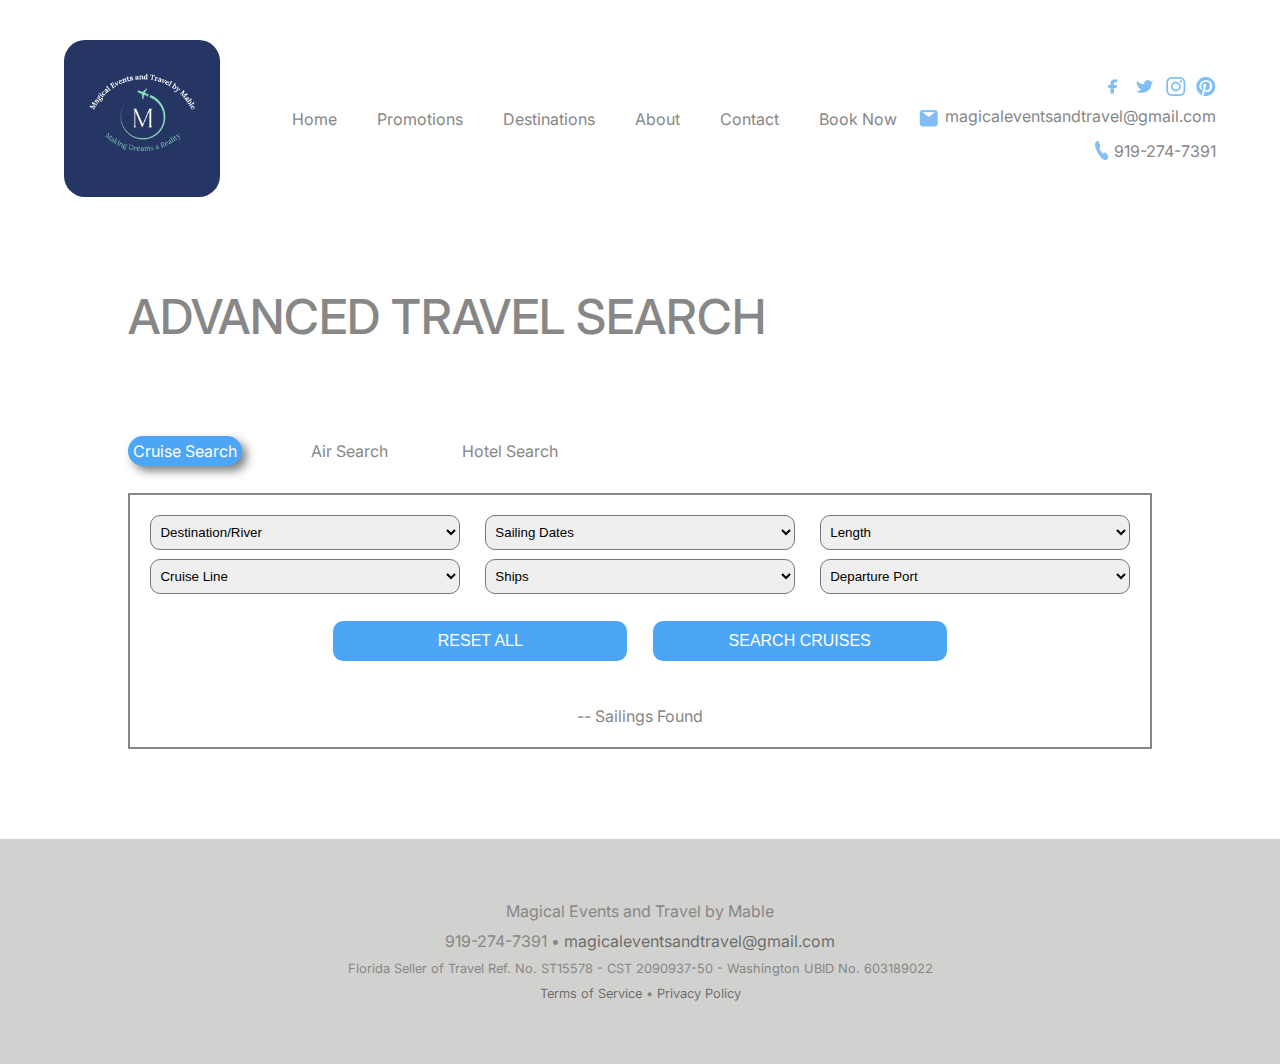
<file: book-now.html>
<!DOCTYPE html>
<html lang="en">
<head>
    <meta charset="UTF-8">
    <meta http-equiv="X-UA-Compatible" content="IE=edge">
    <meta name="viewport" content="width=device-width, initial-scale=1.0">
    <title>Magical Events and Travel</title>

    <link rel="icon" type="image" href="/images/magical-logo.jpeg">

    <link rel="stylesheet" href="book-now.css">
    <!-- fonts -->
    <link rel="preconnect" href="https://fonts.googleapis.com">
    <link rel="preconnect" href="https://fonts.gstatic.com" crossorigin>
    <link href="https://fonts.googleapis.com/css2?family=Inter:wght@100;200;300;400;500;600;700;800;900&display=swap" rel="stylesheet">
</head>
<body>
    <div id="top-section">
        <img src="images/magical-logo.jpeg" alt="logo" id="top-logo">
        <nav>
            <ul>
                <li><a href="index.html">Home</a></li>
                <li><a href="promotions.html">Promotions</a></li>
                <li><a href="destinations.html">Destinations</a></li>
                <li><a href="about.html">About</a></li>
                <li><a href="contact.html">Contact</a></li>
                <li><a href="book-now.html">Book Now</a></li>
            </ul>
        </nav>
        <div id="top-contact">
            <div id="socials">
                <img src="images/icon_facebook.png" alt="facebook link" class="socials-logo">
                <img src="images/icon_twitter.png" alt="twitter link" class="socials-logo">
                <img src="images/icon_instagram.png" alt="instagram link" class="socials-logo">
                <img src="images/icon_pinterest.png" alt="pinterest logo" class="socials-logo">
            </div>
            <div id="email-group">
                <img src="images/icon_email.png" alt="email icon">
                <a href="mailto: magicaleventsandtravel@gmail.com">magicaleventsandtravel@gmail.com</a>
            </div>
            <div id="phone-group">
                <img src="images/icon_phone.png" alt="phone icon">
                <p>919-274-7391</p>
            </div>
        </div>
    </div>

    <!-- Main content section -->

    <div id="main-content-container">
        <h1>ADVANCED TRAVEL SEARCH</h1>
        <div id="search-tabs">
            <p class="tab selected" id="cruise-tab">Cruise Search</p>
            <p class="tab" id="air-tab">Air Search</p>
            <p class="tab" id="hotel-tab">Hotel Search</p>
        </div>
        <div id="searchbox">
            <div class="cruise-search">
                <form action="">
                    <div id="search-container">
                        <select name="" id="destination" class="cruise-dropdown">
                            <option class="placeholder" value="" disabled selected hidden>Destination/River</option>
                        </select>
                        <select name="" id="sailing-dates" class="cruise-dropdown">
                            <option class="placeholder" value="" disabled selected hidden>Sailing Dates</option>
                        </select>
                        <select name="" id="length" class="cruise-dropdown">
                            <option class="placeholder" value="" disabled selected hidden>Length</option>
                        </select>
                        <select name="" id="cruise-line" class="cruise-dropdown">
                            <option class="placeholder" value="" disabled selected hidden>Cruise Line</option>
                        </select>
                        <select name="" id="ships" class="cruise-dropdown">
                            <option class="placeholder" value="" disabled selected hidden>Ships</option>
                        </select>
                        <select name="" id="departure-port" class="cruise-dropdown">
                            <option class="placeholder" value="" disabled selected hidden>Departure Port</option>
                        </select>
                    </div>
                    <div id="button-row">
                        <button type="reset" class="cruise-button">RESET ALL</button>
                        <button class="cruise-button">SEARCH CRUISES</button>
                    </div>
                </form>
                <p id="sailings-found"><span>--</span> Sailings Found</p>
            </div>
            <div class="air-search inactive">
                <div id="trip-type-select">
                    <p class="trip-type active-type" id="round-trip">Round-trip</p>
                    <p class="trip-type" id="one-way">One-way</p>
                    <p class="trip-type" id="multi-city">Multi-city</p>
                </div>
                <div id="airport-selector">
                    <div id="from-container">
                        <label for="from">From</label>
                        <input type="text" name="from">
                    </div>
                    <div id="to-container">
                        <label for="to">To</label>
                        <input type="text" name="to">
                    </div>
                </div>
                <div id="selection-group-one">
                    <input type="date" name="" id="">
                    <select name="" id="departure-time">
                        <option value="anytime">Anytime</option>
                        <option value="morning">Morning</option>
                        <option value="afternoon">Afternoon</option>
                        <option value="evening">Evening</option>
                    </select>
                    <input type="date" class="return-trip">
                    <select name="" id="return-time" class="return-trip">
                        <option value="anytime">Anytime</option>
                        <option value="morning">Morning</option>
                        <option value="afternoon">Afternoon</option>
                        <option value="evening">Evening</option>
                    </select>
                    <select name="" id="adults">
                        <option value="0">0 Adults</option>
                        <option value="1">1 Adult</option>
                        <option value="2">2 Adults</option>
                        <option value="3">3 Adults</option>
                        <option value="4">4 Adults</option>
                        <option value="5">5 Adults</option>
                        <option value="6">6 Adults</option>
                        <option value="7">7 Adults</option>
                        <option value="8">8 Adults</option>
                    </select>
                    <select name="" id="children">
                        <option value="0">0 Children</option>
                        <option value="1">1 Child</option>
                        <option value="2">2 Children</option>
                        <option value="3">3 Children</option>
                        <option value="4">4 Children</option>
                        <option value="5">5 Children</option>
                        <option value="6">6 Children</option>
                        <option value="7">7 Children</option>
                        <option value="8">8 Children</option>
                    </select>
                    <select name="" id="lap-infants">
                        <option value="0">0 Lap Infants</option>
                        <option value="1">1 Lap Infant</option>
                        <option value="2">2 Lap Infants</option>
                        <option value="3">3 Lap Infants</option>
                        <option value="4">4 Lap Infants</option>
                    </select>
                    <select name="" id="seat-infants">
                        <option value="0">0 Seat Infants</option>
                        <option value="1">1 Seat Infant</option>
                        <option value="2">2 Seat Infants</option>
                        <option value="3">3 Seat Infants</option>
                        <option value="4">4 Seat Infants</option>
                    </select>
                </div>
                <div id="selection-group-two">
                    <select name="" id="cabin-class">
                        <option value="">All Class/Cabin</option>
                        <option value="">Economy/Coach</option>
                        <option value="">Premium Economy</option>
                        <option value="">Business Class</option>
                        <option value="">First Class</option>
                    </select>
                    <div id="checkbox-group">
                        <div class="checkbox-set">
                            <input type="checkbox" name="flexible-dates">
                            <label for="flexible-dates">Flexible Dates</label>
                        </div>
                        <div class="checkbox-set">
                            <input type="checkbox" name="direct-flights">
                            <label for="direct-flights">Direct Flights</label>
                        </div>
                        <div class="checkbox-set">
                            <input type="checkbox" name="flexible-fares">
                            <label for="flexible-fares">Flexible Fares</label>
                        </div>
                        <div class="checkbox-set">
                            <input type="checkbox" name="nearby-airport">
                            <label for="nearby-airport">Nearby Airport Search</label>
                        </div>
                    </div>
                </div>
                <p>Preferred Airlines</p>
                    <div id="preferred-group">
                        <div class="preferred-set">
                            <label for="first-pref">1.</label>
                            <input type="text" name="first-pref">
                        </div>
                        <div class="preferred-set">
                            <label for="second-pref">2.</label>
                            <input type="text" name="second-pref">
                        </div>
                    </div>
                    <button id="flight-search-button">Flight Search</button>
            </div>
        </div>
    </div>
    <script src="book-now.js"></script>

    <!-- footer -->

    <footer>
        <p>Magical Events and Travel by Mable</p>
        <p>919-274-7391 &bullet; <a href="mailto: magicaleventsandtravel@gmail.com" class="footer-link">magicaleventsandtravel@gmail.com</a></p>
        <p class="small-text">Florida Seller of Travel Ref. No. ST15578 - CST 2090937-50 - Washington UBID No. 603189022</p>
        <div class="small-text">
            <a href="terms-of-service.html" class="footer-link">Terms of Service</a> &bullet; <a href="privacy-policy.html" class="footer-link">Privacy Policy</a>
        </div>
    </footer>
</body>
</html>
</file>
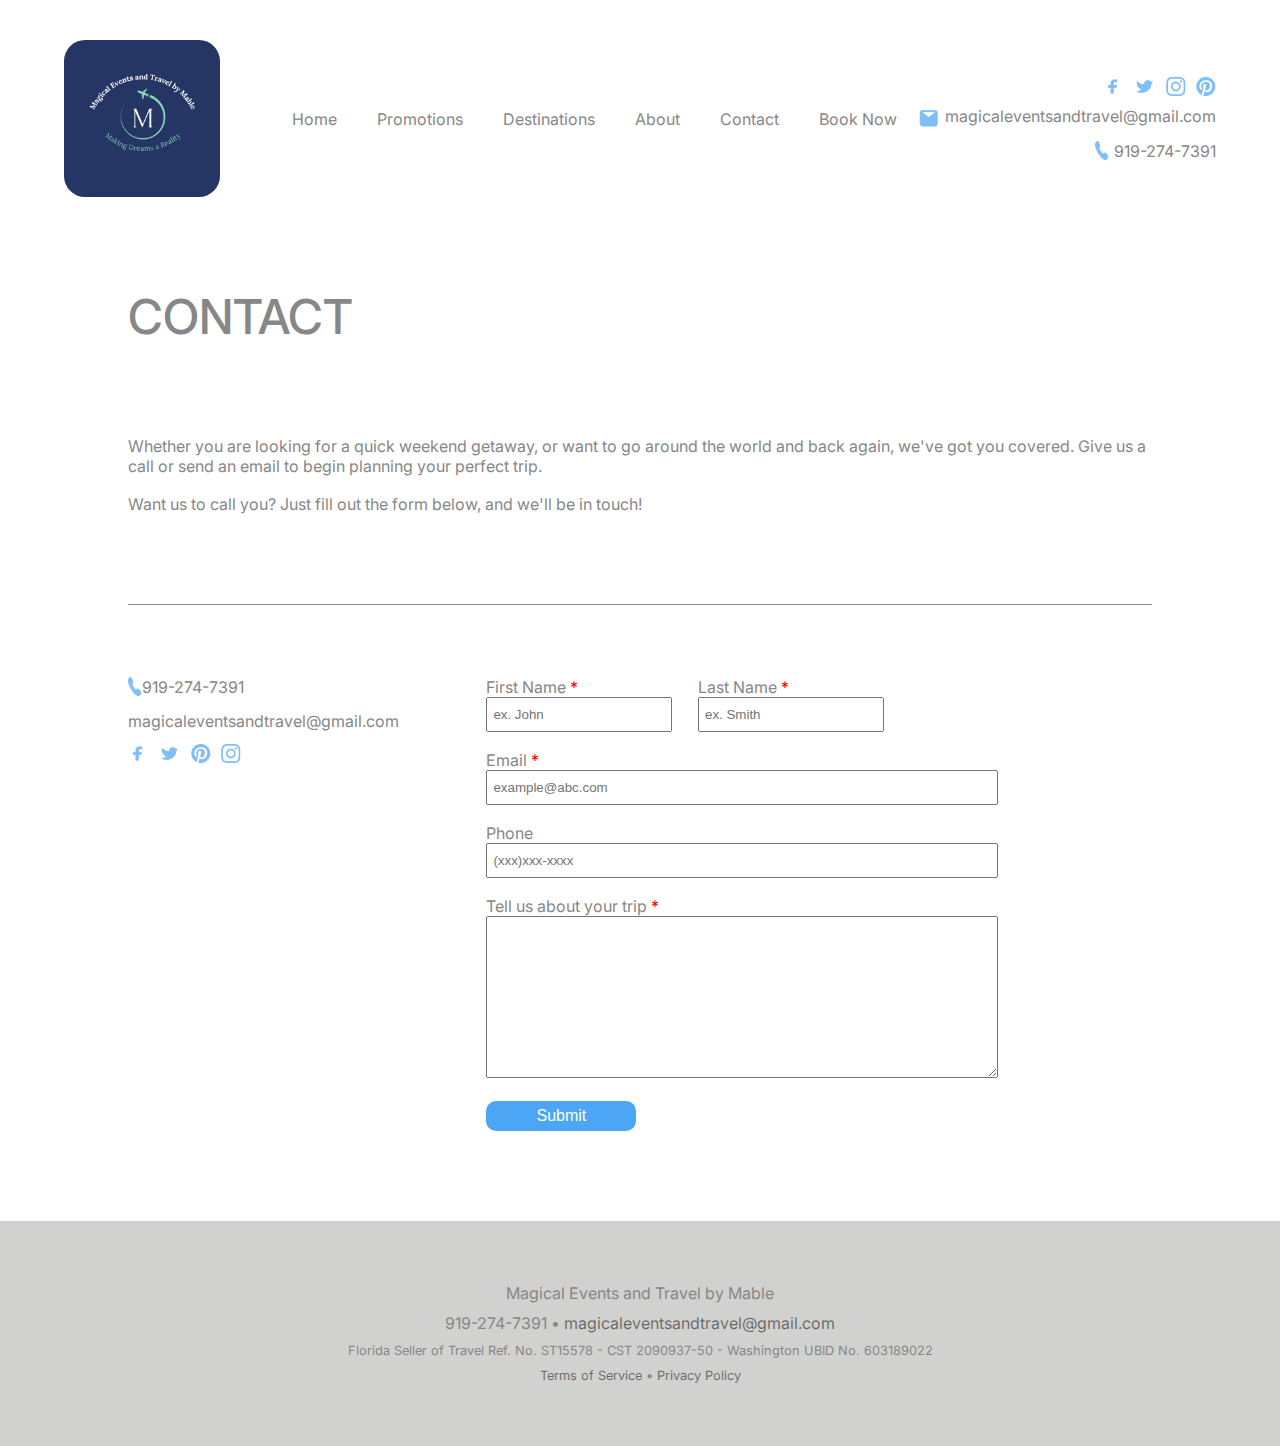
<file: contact.html>
<!DOCTYPE html>
<html lang="en">
<head>
    <meta charset="UTF-8">
    <meta http-equiv="X-UA-Compatible" content="IE=edge">
    <meta name="viewport" content="width=device-width, initial-scale=1.0">
    <title>Magical Events and Travel</title>

    <link rel="icon" type="image" href="/images/magical-logo.jpeg">

    <link rel="stylesheet" href="contact.css">
    <!-- fonts -->
    <link rel="preconnect" href="https://fonts.googleapis.com">
    <link rel="preconnect" href="https://fonts.gstatic.com" crossorigin>
    <link href="https://fonts.googleapis.com/css2?family=Inter:wght@100;200;300;400;500;600;700;800;900&display=swap" rel="stylesheet">
</head>
<body>
    <div id="top-section">
        <img src="images/magical-logo.jpeg" alt="logo" id="top-logo">
        <nav>
            <ul>
                <li><a href="index.html">Home</a></li>
                <li><a href="promotions.html">Promotions</a></li>
                <li><a href="destinations.html">Destinations</a></li>
                <li><a href="about.html">About</a></li>
                <li><a href="contact.html">Contact</a></li>
                <li><a href="book-now.html">Book Now</a></li>
            </ul>
        </nav>
        <div id="top-contact">
            <div id="socials">
                <img src="images/icon_facebook.png" alt="facebook link" class="socials-logo">
                <img src="images/icon_twitter.png" alt="twitter link" class="socials-logo">
                <img src="images/icon_instagram.png" alt="instagram link" class="socials-logo">
                <img src="images/icon_pinterest.png" alt="pinterest logo" class="socials-logo">
            </div>
            <div id="email-group">
                <img src="images/icon_email.png" alt="email icon">
                <a href="mailto: magicaleventsandtravel@gmail.com">magicaleventsandtravel@gmail.com</a>
            </div>
            <div id="phone-group">
                <img src="images/icon_phone.png" alt="phone icon">
                <p>919-274-7391</p>
            </div>
        </div>
    </div>

    <!-- Main section -->

    <div id="main-container">
        <h1>CONTACT</h1>
        <p id="p-1">Whether you are looking for a quick weekend getaway, or want to go around the world and back again, we've got you covered. Give us a call or send an email to begin planning your perfect trip.</p>
        <p id="p-2">Want us to call you? Just fill out the form below, and we'll be in touch!</p>
        <div id="divider-line"></div>
        <div id="contact-container">
            <div id="left">
                <div id="phone">
                    <img src="images/icon_phone.png" alt="phone icon">
                    <p>919-274-7391</p>
                </div>
                <a  href="mailto: magicaleventsandtravel@gmail.com">magicaleventsandtravel@gmail.com</a>
                <div id="socials">
                    <img class="socials-icon" src="images/icon_facebook.png" alt="facebook link">
                    <img class="socials-icon" src="images/icon_twitter.png" alt="twitter link">
                    <img class="socials-icon" src="images/icon_pinterest.png" alt="pinterest link">
                    <img class="socials-icon" src="images/icon_instagram.png" alt="instgram link">
                </div>
            </div>
            <form action="">
                <div id="names-row">
                    <div id="first-name-container" class="name-container">
                        <label for="first-name">First Name <span class="asterisk">*</span></label>
                        <input type="text" name="first-name" placeholder="ex. John" class="name-input" required>
                    </div>
                    <div id="last-name-container" class="name-container">
                        <label for="last-name">Last Name <span class="asterisk">*</span></label>
                        <input type="text" name="last-name" placeholder="ex. Smith" class="name-input" required>
                    </div>
                </div>
                <div id="email-container">
                    <label for="email">Email <span class="asterisk">*</span></label>
                    <input type="email" name="email" id="email-input" placeholder="example@abc.com">
                </div>
                <div id="phone-container">
                    <label for="phone">Phone</label>
                    <input type="number" name="phone" id="phone-input" placeholder="(xxx)xxx-xxxx">
                </div>
                <div id="comment-container">
                    <label for="comment">Tell us about your trip <span class="asterisk">*</span></label>
                    <textarea name="comment" id="comment" cols="30" rows="10"></textarea>
                </div>
                <button type="submit">Submit</button>
            </form>
        </div>
    </div>

    <!-- footer -->

    <footer>
        <p>Magical Events and Travel by Mable</p>
        <p>919-274-7391 &bullet; <a href="mailto: magicaleventsandtravel@gmail.com" class="footer-link">magicaleventsandtravel@gmail.com</a></p>
        <p class="small-text">Florida Seller of Travel Ref. No. ST15578 - CST 2090937-50 - Washington UBID No. 603189022</p>
        <div class="small-text">
            <a href="" class="footer-link">Terms of Service</a> &bullet; <a href="" class="footer-link">Privacy Policy</a>
        </div>
    </footer>
</body>
</html>
</file>
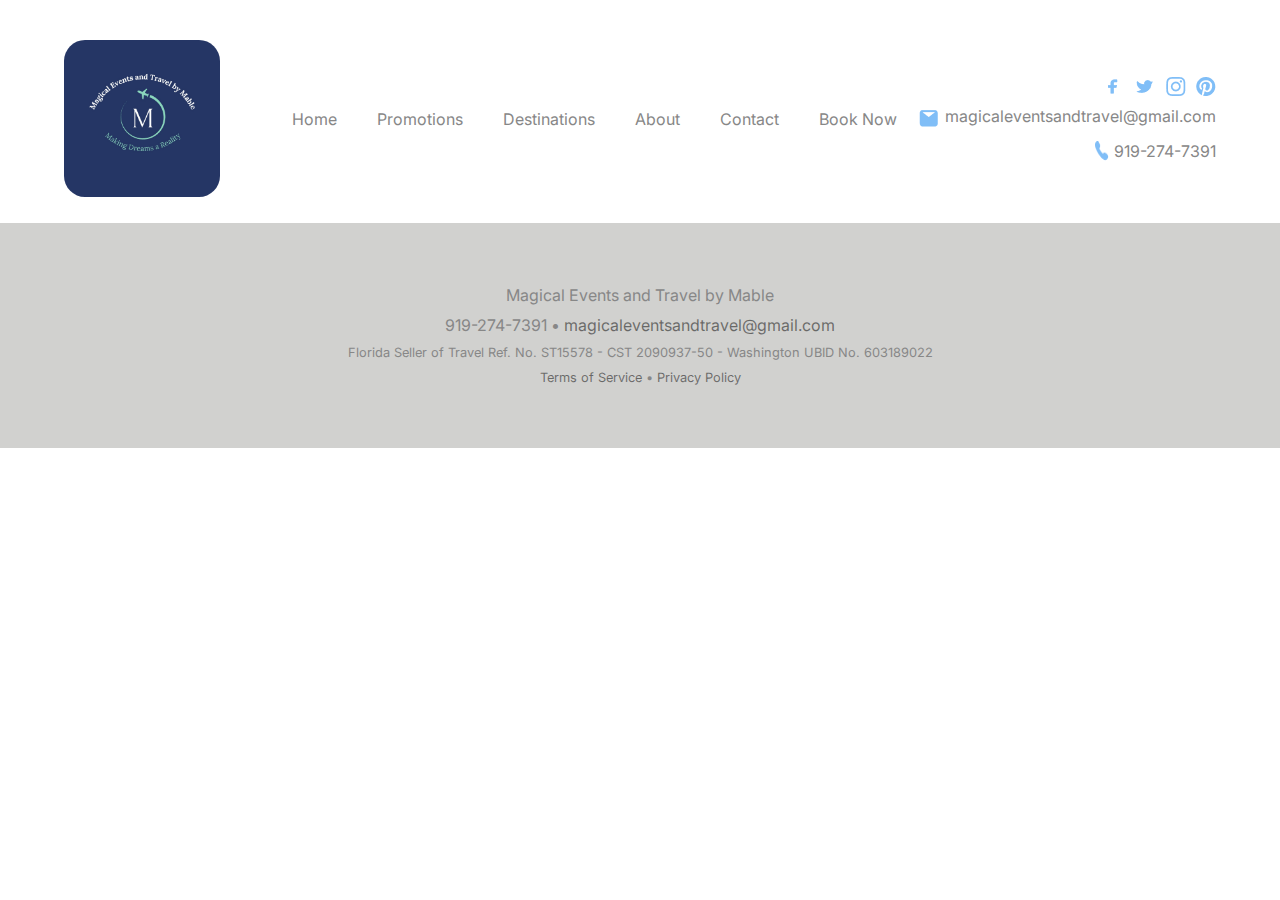
<file: destinations.html>
<!DOCTYPE html>
<html lang="en">
<head>
    <meta charset="UTF-8">
    <meta http-equiv="X-UA-Compatible" content="IE=edge">
    <meta name="viewport" content="width=device-width, initial-scale=1.0">
    <title>Magical Events and Travel</title>

    <link rel="icon" type="image" href="/images/magical-logo.jpeg">

    <link rel="stylesheet" href="destinations.css">
    <!-- fonts -->
    <link rel="preconnect" href="https://fonts.googleapis.com">
    <link rel="preconnect" href="https://fonts.gstatic.com" crossorigin>
    <link href="https://fonts.googleapis.com/css2?family=Inter:wght@100;200;300;400;500;600;700;800;900&display=swap" rel="stylesheet">

</head>
<body>
    <div id="top-section">
        <img src="images/magical-logo.jpeg" alt="logo" id="top-logo">
        <nav>
            <ul>
                <li><a href="index.html">Home</a></li>
                <li><a href="promotions.html">Promotions</a></li>
                <li><a href="destinations.html">Destinations</a></li>
                <li><a href="about.html">About</a></li>
                <li><a href="contact.html">Contact</a></li>
                <li><a href="book-now.html">Book Now</a></li>
            </ul>
        </nav>
        <div id="top-contact">
            <div id="socials">
                <img src="images/icon_facebook.png" alt="facebook link" class="socials-logo">
                <img src="images/icon_twitter.png" alt="twitter link" class="socials-logo">
                <img src="images/icon_instagram.png" alt="instagram link" class="socials-logo">
                <img src="images/icon_pinterest.png" alt="pinterest logo" class="socials-logo">
            </div>
            <div id="email-group">
                <img src="images/icon_email.png" alt="email icon">
                <a href="mailto: magicaleventsandtravel@gmail.com">magicaleventsandtravel@gmail.com</a>
            </div>
            <div id="phone-group">
                <img src="images/icon_phone.png" alt="phone icon">
                <p>919-274-7391</p>
            </div>
        </div>
    </div>

    <!-- footer -->

    <footer>
        <p>Magical Events and Travel by Mable</p>
        <p>919-274-7391 &bullet; <a href="mailto: magicaleventsandtravel@gmail.com" class="footer-link">magicaleventsandtravel@gmail.com</a></p>
        <p class="small-text">Florida Seller of Travel Ref. No. ST15578 - CST 2090937-50 - Washington UBID No. 603189022</p>
        <div class="small-text">
            <a href="terms-of-service.html" class="footer-link">Terms of Service</a> &bullet; <a href="privacy-policy.html" class="footer-link">Privacy Policy</a>
        </div>
    </footer>
    
</body>
</html>
</file>
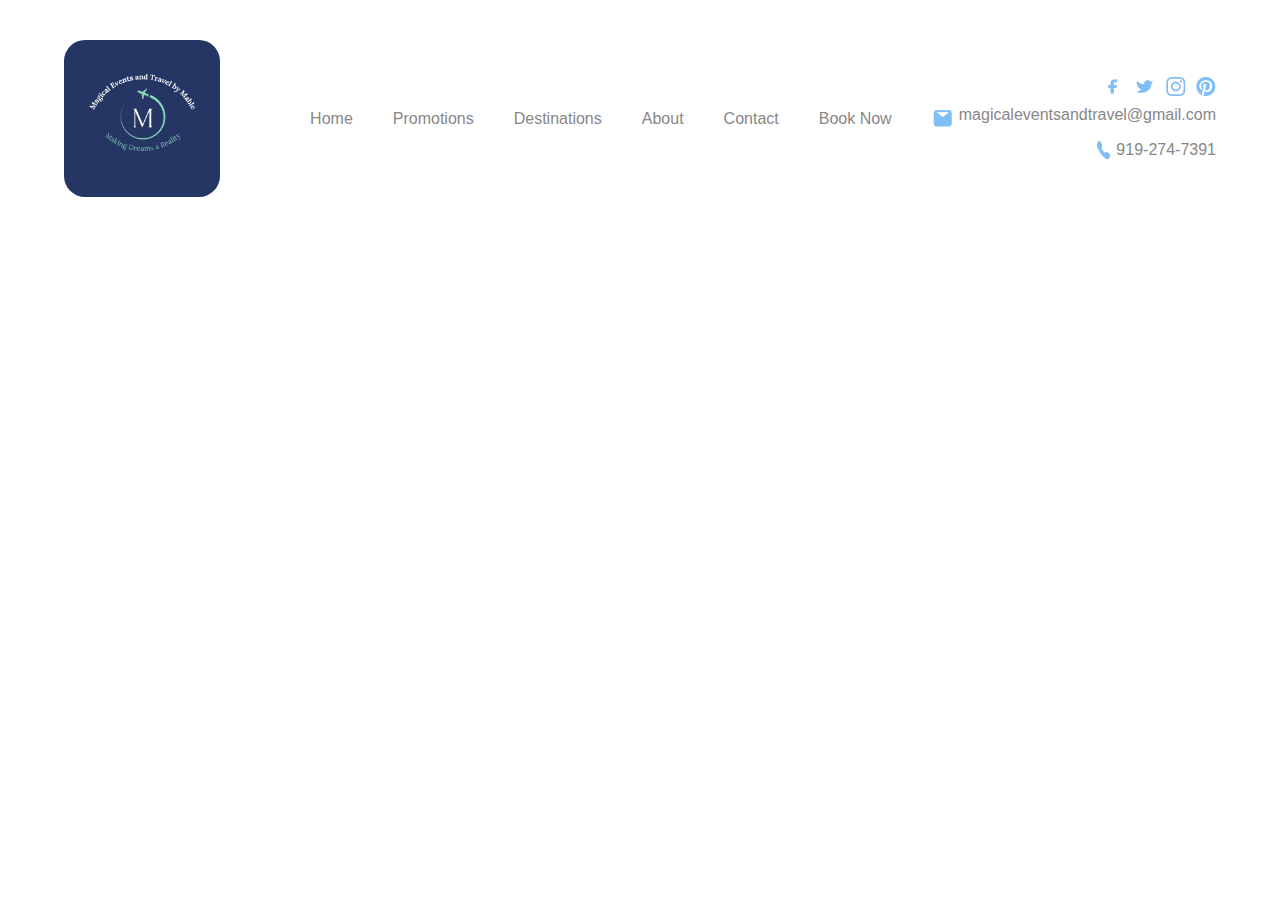
<file: home.html>
<!DOCTYPE html>
<html lang="en">
<head>
    <meta charset="UTF-8">
    <meta http-equiv="X-UA-Compatible" content="IE=edge">
    <meta name="viewport" content="width=device-width, initial-scale=1.0">
    <title>Magical Events and Travel</title>

    <link rel="icon" type="image" href="/images/magical-logo.jpeg">

    <link rel="stylesheet" href="/styles.css">
</head>
<body>
    <div id="top-section">
        <img src="/images/magical-logo.jpeg" alt="logo" id="top-logo">
        <nav>
            <ul>
                <li>Home</li>
                <li>Promotions</li>
                <li>Destinations</li>
                <li>About</li>
                <li>Contact</li>
                <li>Book Now</li>
            </ul>
        </nav>
        <div id="top-contact">
            <div id="socials">
                <img src="/images/icon_facebook.png" alt="facebook link" class="socials-logo">
                <img src="/images/icon_twitter.png" alt="twitter link" class="socials-logo">
                <img src="/images/icon_instagram.png" alt="instagram link" class="socials-logo">
                <img src="/images/icon_pinterest.png" alt="pinterest logo" class="socials-logo">
            </div>
            <div id="email-group">
                <img src="/images/icon_email.png" alt="email icon">
                <a href="mailto: magicaleventsandtravel@gmail.com">magicaleventsandtravel@gmail.com</a>
            </div>
            <div id="phone-group">
                <img src="/images/icon_phone.png" alt="phone icon">
                <p>919-274-7391</p>
            </div>
        </div>
    </div>
</body>
</html>
</file>
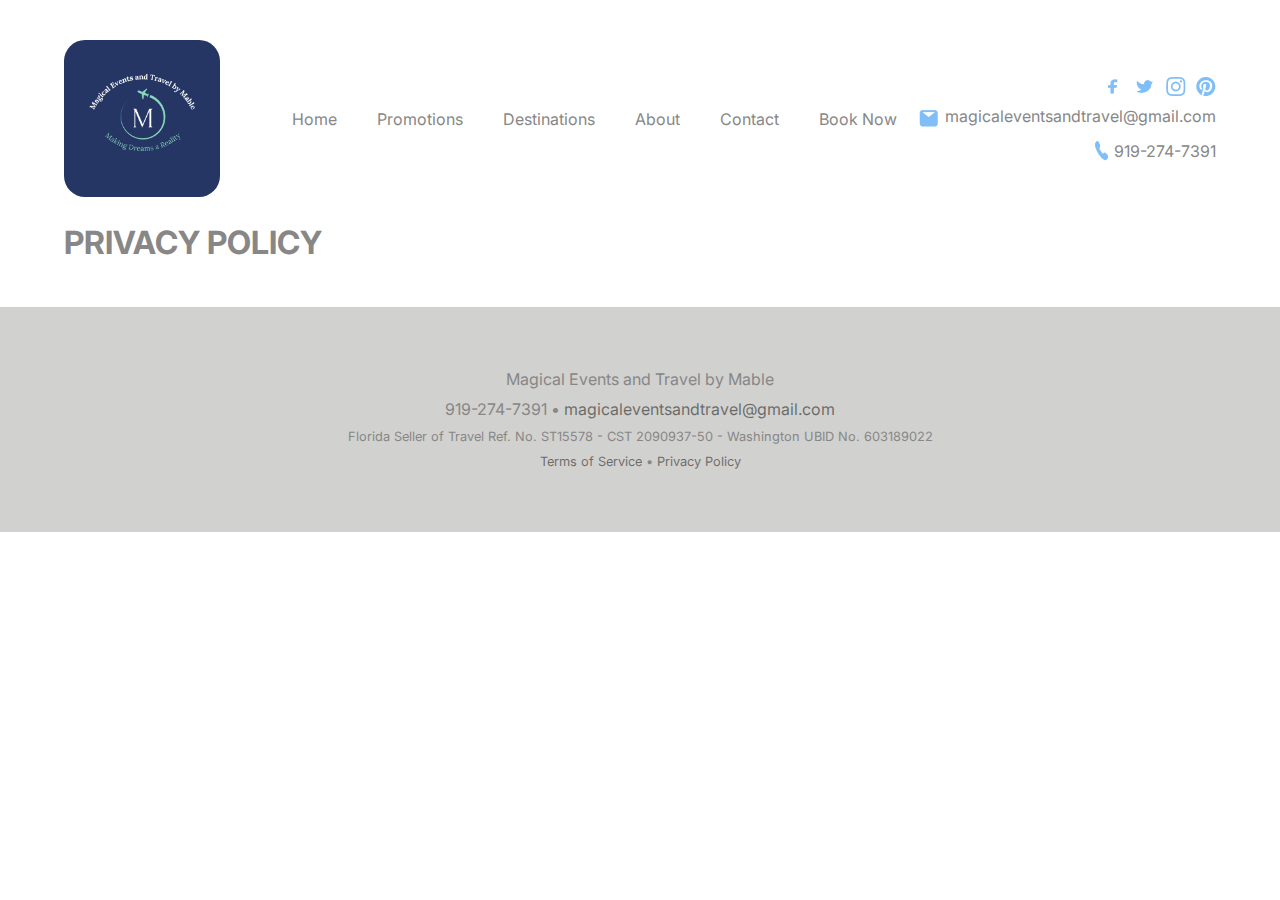
<file: privacy-policy.html>
<!DOCTYPE html>
<html lang="en">
<head>
    <meta charset="UTF-8">
    <meta http-equiv="X-UA-Compatible" content="IE=edge">
    <meta name="viewport" content="width=device-width, initial-scale=1.0">
    <title>Magical Events and Travel</title>

    <link rel="icon" type="image" href="/images/magical-logo.jpeg">

    <link rel="stylesheet" href="privacy-policy.css">
    <!-- fonts -->
    <link rel="preconnect" href="https://fonts.googleapis.com">
    <link rel="preconnect" href="https://fonts.gstatic.com" crossorigin>
    <link href="https://fonts.googleapis.com/css2?family=Inter:wght@100;200;300;400;500;600;700;800;900&display=swap" rel="stylesheet">
</head>
<body>
    <div id="top-section">
        <img src="images/magical-logo.jpeg" alt="logo" id="top-logo">
        <nav>
            <ul>
                <li><a href="index.html">Home</a></li>
                <li><a href="promotions.html">Promotions</a></li>
                <li><a href="destinations.html">Destinations</a></li>
                <li><a href="about.html">About</a></li>
                <li><a href="contact.html">Contact</a></li>
                <li><a href="book-now.html">Book Now</a></li>
            </ul>
        </nav>
        <div id="top-contact">
            <div id="socials">
                <img src="images/icon_facebook.png" alt="facebook link" class="socials-logo">
                <img src="images/icon_twitter.png" alt="twitter link" class="socials-logo">
                <img src="images/icon_instagram.png" alt="instagram link" class="socials-logo">
                <img src="images/icon_pinterest.png" alt="pinterest logo" class="socials-logo">
            </div>
            <div id="email-group">
                <img src="images/icon_email.png" alt="email icon">
                <a href="mailto: magicaleventsandtravel@gmail.com">magicaleventsandtravel@gmail.com</a>
            </div>
            <div id="phone-group">
                <img src="images/icon_phone.png" alt="phone icon">
                <p>919-274-7391</p>
            </div>
        </div>
    </div>

    <h1>PRIVACY POLICY</h1>

    <!-- footer -->

    <footer>
        <p>Magical Events and Travel by Mable</p>
        <p>919-274-7391 &bullet; <a href="mailto: magicaleventsandtravel@gmail.com" class="footer-link">magicaleventsandtravel@gmail.com</a></p>
        <p class="small-text">Florida Seller of Travel Ref. No. ST15578 - CST 2090937-50 - Washington UBID No. 603189022</p>
        <div class="small-text">
            <a href="privacy-policy.html" class="footer-link">Terms of Service</a> &bullet; <a href="terms-of-service.html" class="footer-link">Privacy Policy</a>
        </div>
    </footer>
</body>
</html>
</file>
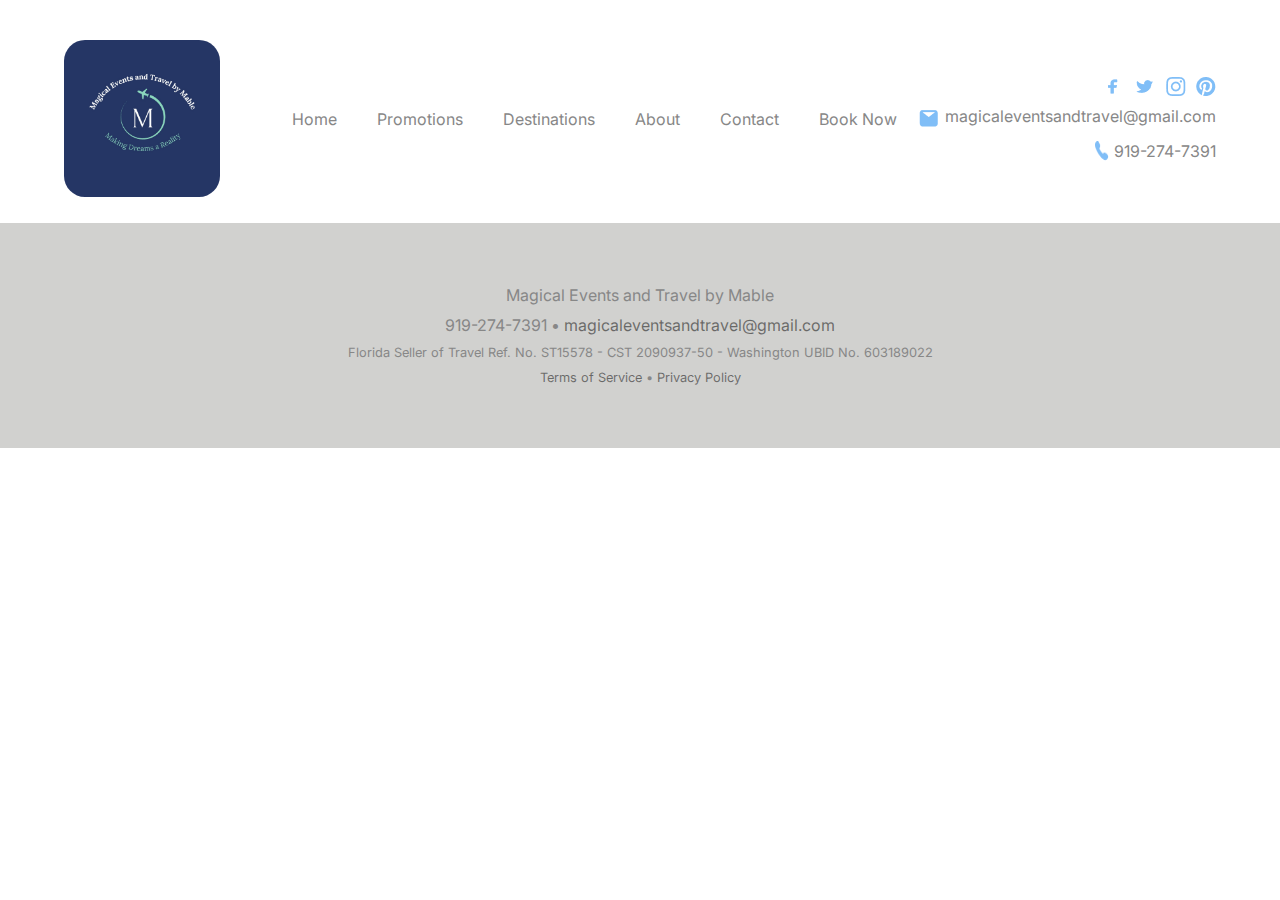
<file: promotions.html>
<!DOCTYPE html>
<html lang="en">
<head>
    <meta charset="UTF-8">
    <meta http-equiv="X-UA-Compatible" content="IE=edge">
    <meta name="viewport" content="width=device-width, initial-scale=1.0">
    <title>Magical Events and Travel</title>

    <link rel="icon" type="image" href="/images/magical-logo.jpeg">

    <link rel="stylesheet" href="promotions.css">
    <!-- fonts -->
    <link rel="preconnect" href="https://fonts.googleapis.com">
    <link rel="preconnect" href="https://fonts.gstatic.com" crossorigin>
    <link href="https://fonts.googleapis.com/css2?family=Inter:wght@100;200;300;400;500;600;700;800;900&display=swap" rel="stylesheet">
</head>
<body>
    <div id="top-section">
        <img src="images/magical-logo.jpeg" alt="logo" id="top-logo">
        <nav>
            <ul>
                <li><a href="index.html">Home</a></li>
                <li><a href="promotions.html">Promotions</a></li>
                <li><a href="destinations.html">Destinations</a></li>
                <li><a href="about.html">About</a></li>
                <li><a href="contact.html">Contact</a></li>
                <li><a href="book-now.html">Book Now</a></li>
            </ul>
        </nav>
        <div id="top-contact">
            <div id="socials">
                <img src="images/icon_facebook.png" alt="facebook link" class="socials-logo">
                <img src="images/icon_twitter.png" alt="twitter link" class="socials-logo">
                <img src="images/icon_instagram.png" alt="instagram link" class="socials-logo">
                <img src="images/icon_pinterest.png" alt="pinterest logo" class="socials-logo">
            </div>
            <div id="email-group">
                <img src="images/icon_email.png" alt="email icon">
                <a href="mailto: magicaleventsandtravel@gmail.com">magicaleventsandtravel@gmail.com</a>
            </div>
            <div id="phone-group">
                <img src="images/icon_phone.png" alt="phone icon">
                <p>919-274-7391</p>
            </div>
        </div>
    </div>

    <!-- footer -->

    <footer>
        <p>Magical Events and Travel by Mable</p>
        <p>919-274-7391 &bullet; <a href="mailto: magicaleventsandtravel@gmail.com" class="footer-link">magicaleventsandtravel@gmail.com</a></p>
        <p class="small-text">Florida Seller of Travel Ref. No. ST15578 - CST 2090937-50 - Washington UBID No. 603189022</p>
        <div class="small-text">
            <a href="terms-of-service.html" class="footer-link">Terms of Service</a> &bullet; <a href="privacy-policy.html" class="footer-link">Privacy Policy</a>
        </div>
    </footer>
</body>
</html>
</file>
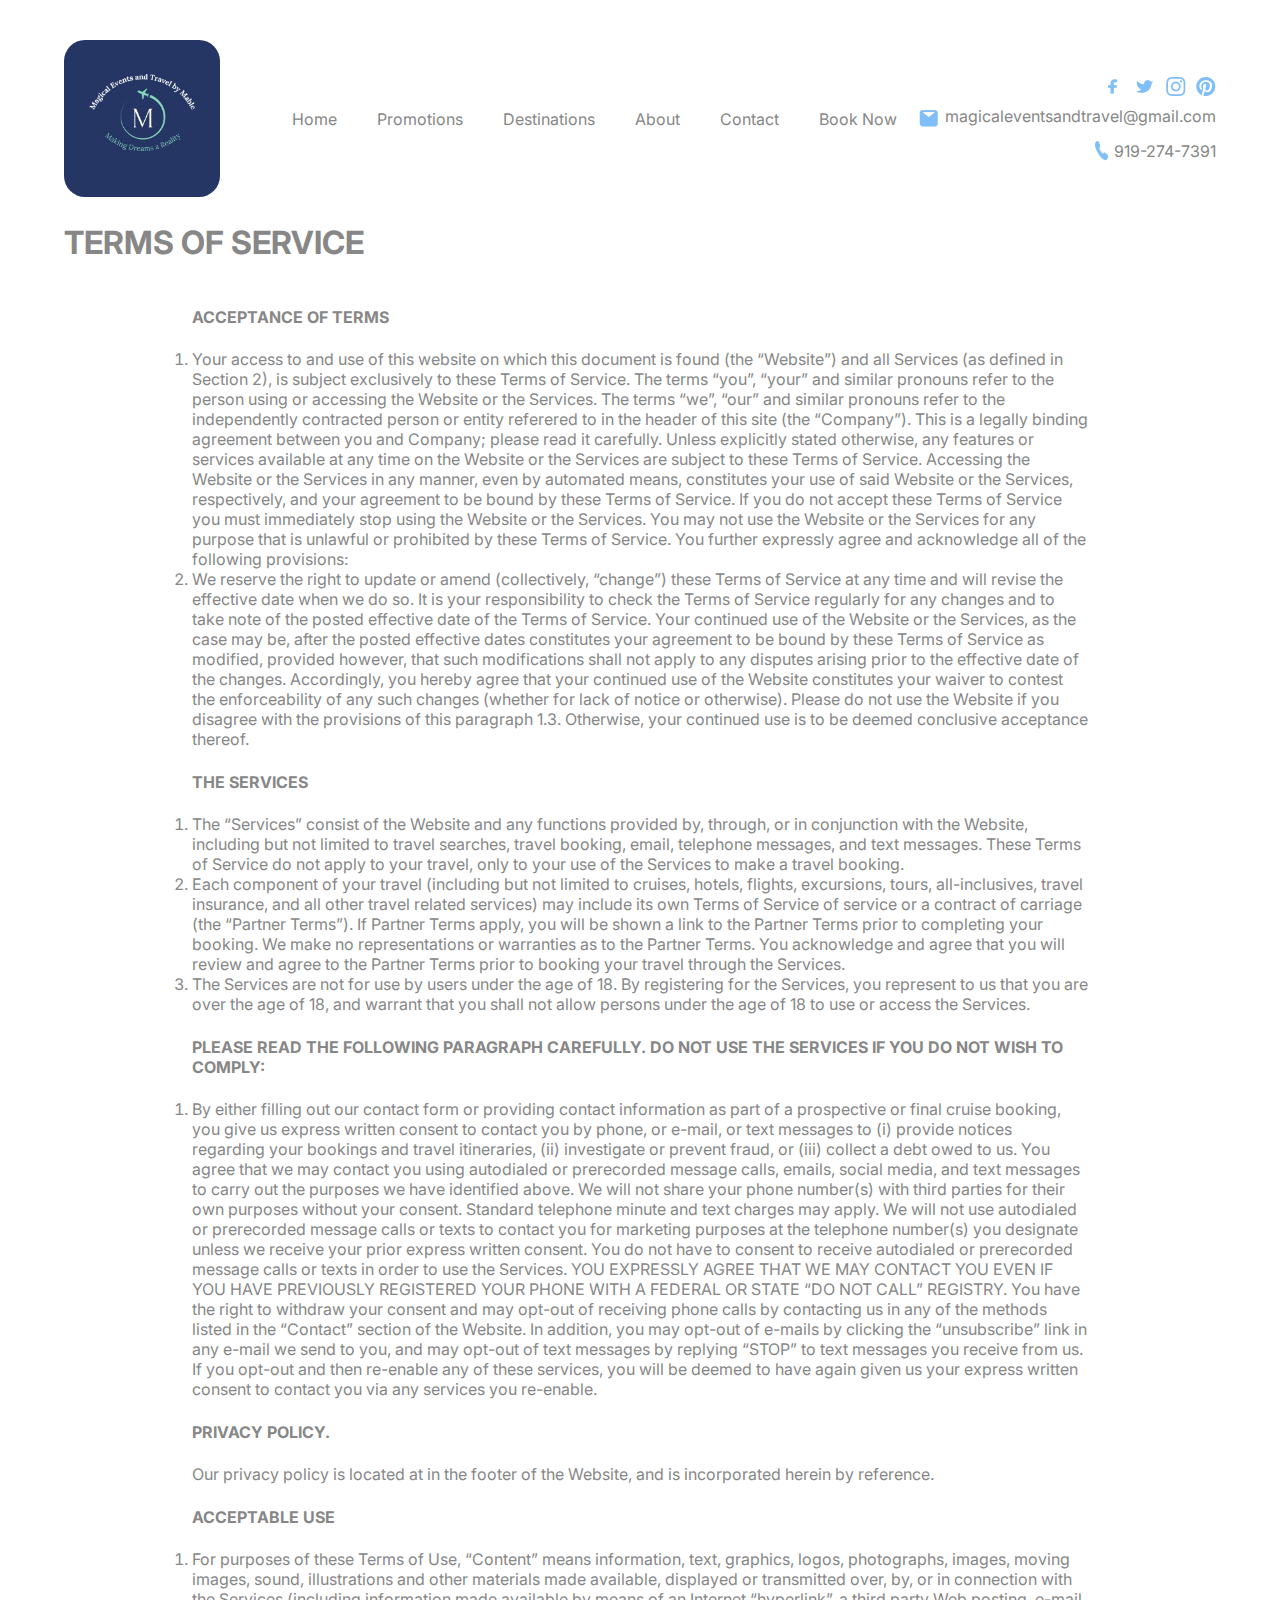
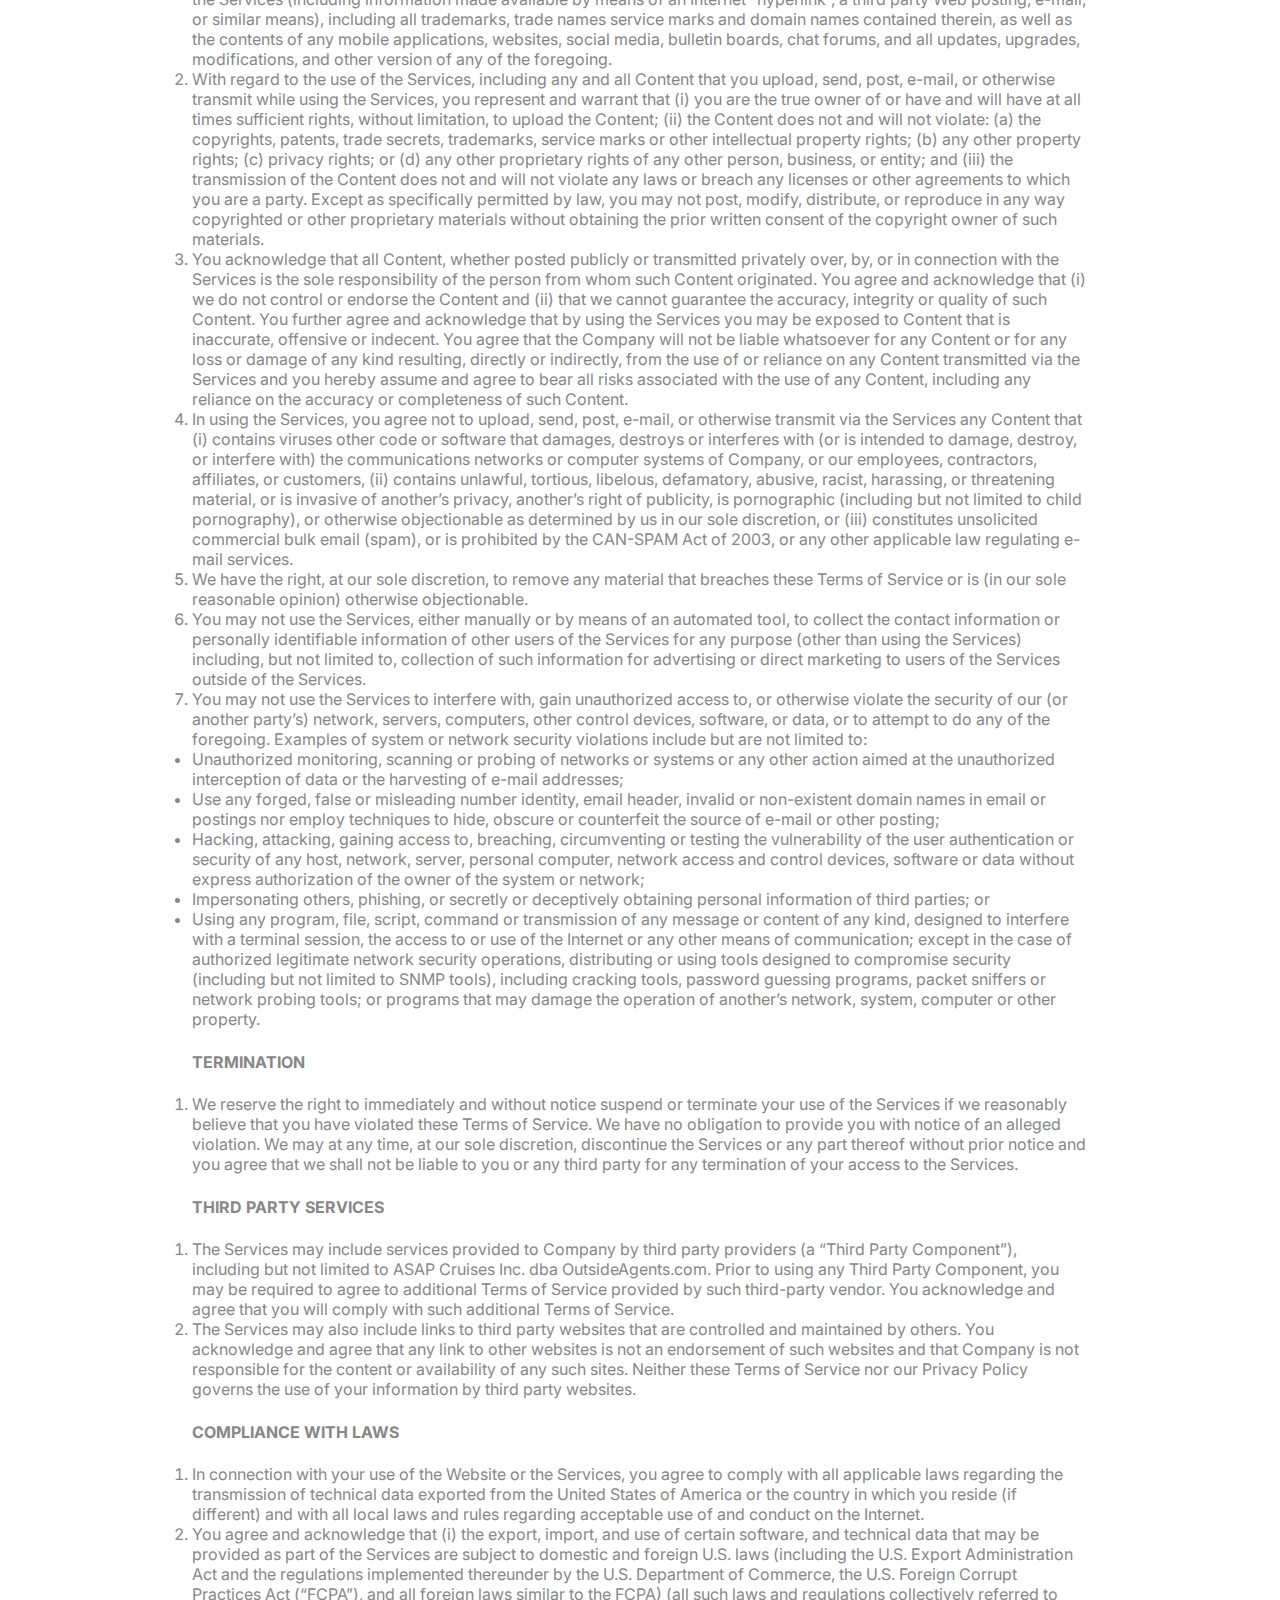
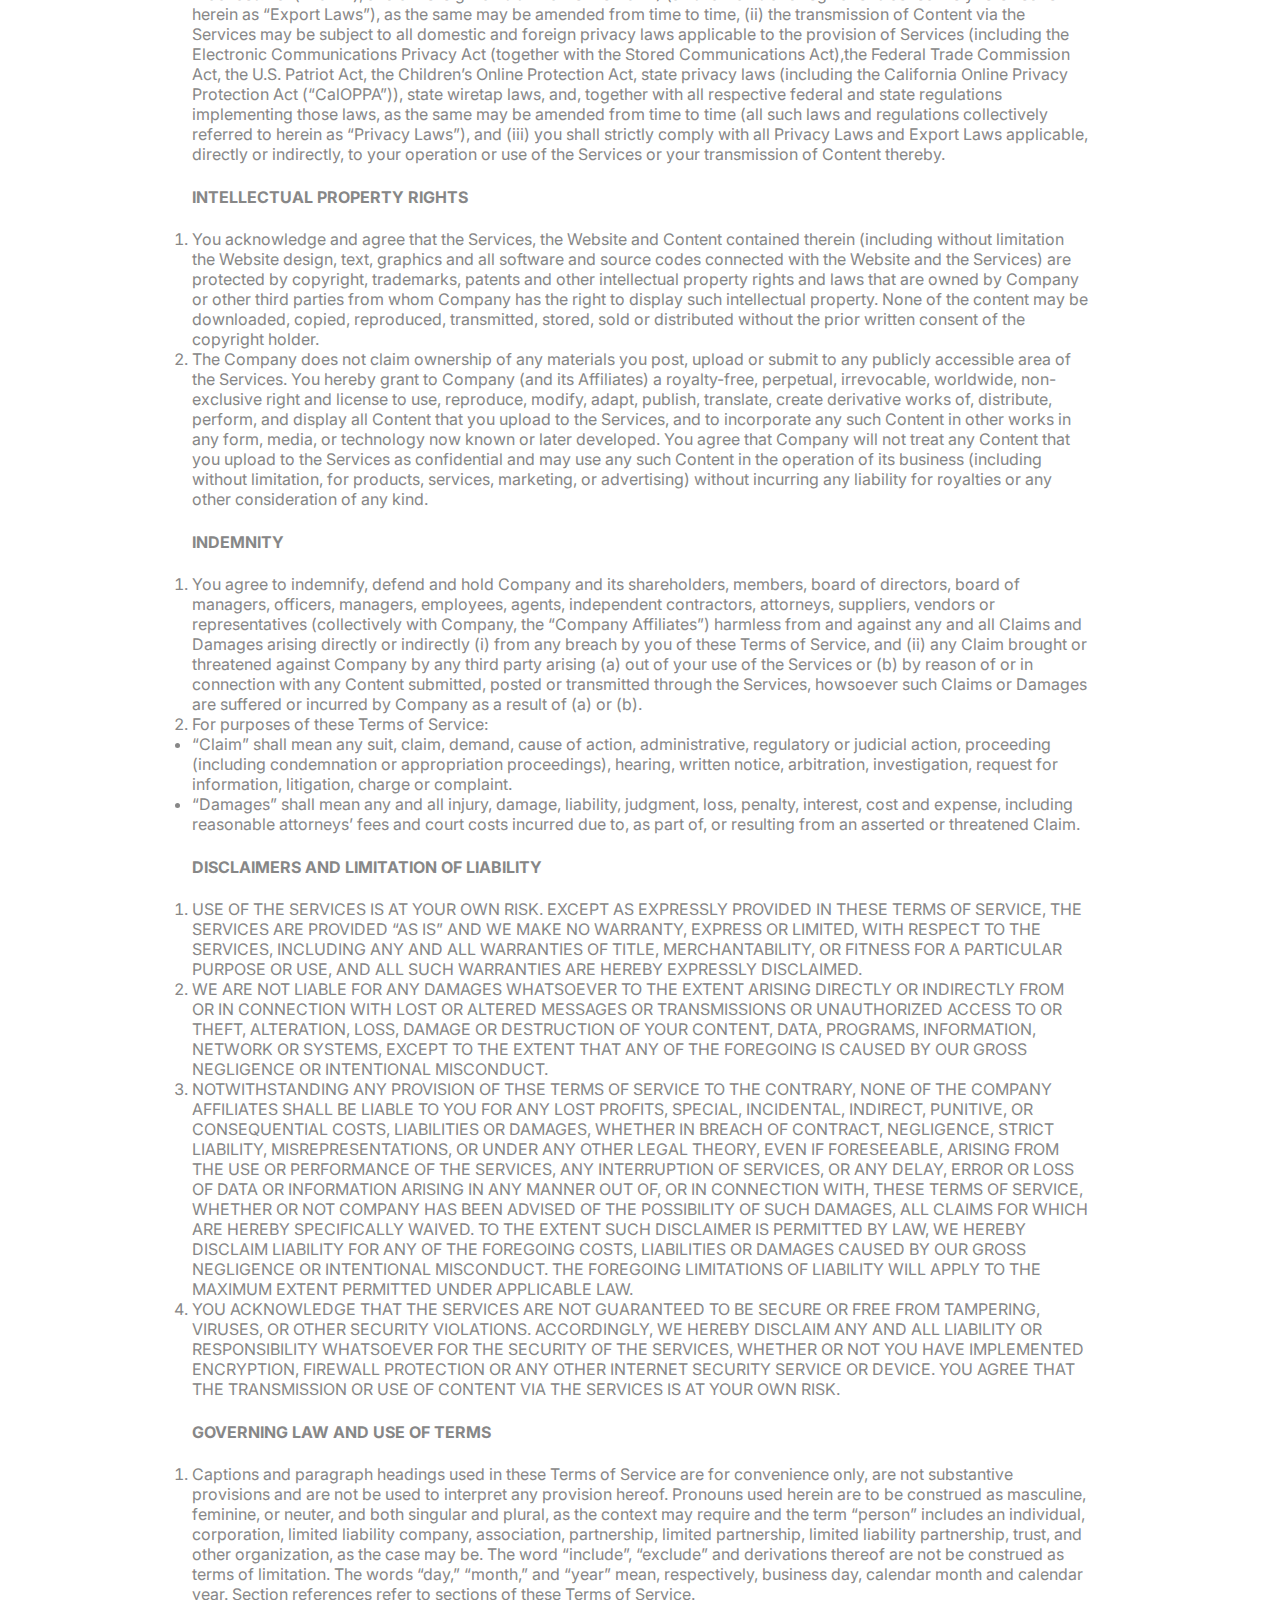
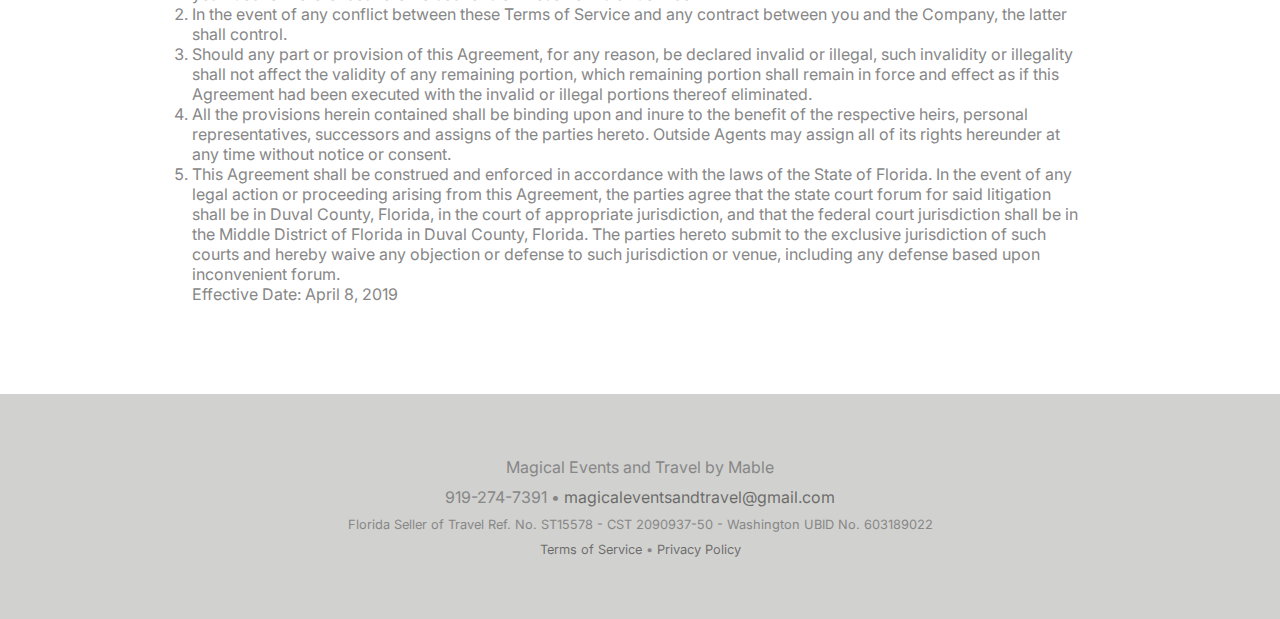
<file: terms-of-service.html>
<!DOCTYPE html>
<html lang="en">
<head>
    <meta charset="UTF-8">
    <meta http-equiv="X-UA-Compatible" content="IE=edge">
    <meta name="viewport" content="width=device-width, initial-scale=1.0">
    <title>Magical Events and Travel</title>

    <link rel="icon" type="image" href="/images/magical-logo.jpeg">

    <link rel="stylesheet" href="terms-of-service.css">
    <!-- fonts -->
    <link rel="preconnect" href="https://fonts.googleapis.com">
    <link rel="preconnect" href="https://fonts.gstatic.com" crossorigin>
    <link href="https://fonts.googleapis.com/css2?family=Inter:wght@100;200;300;400;500;600;700;800;900&display=swap" rel="stylesheet">
</head>
<body>
    <div id="top-section">
        <img src="images/magical-logo.jpeg" alt="logo" id="top-logo">
        <nav>
            <ul id="nav-links">
                <li class="nav-link-title"><a href="index.html">Home</a></li>
                <li class="nav-link-title"><a href="promotions.html">Promotions</a></li>
                <li class="nav-link-title"><a href="destinations.html">Destinations</a></li>
                <li class="nav-link-title"><a href="about.html">About</a></li>
                <li class="nav-link-title"><a href="contact.html">Contact</a></li>
                <li class="nav-link-title"><a href="book-now.html">Book Now</a></li>
            </ul>
        </nav>
        <div id="top-contact">
            <div id="socials">
                <img src="images/icon_facebook.png" alt="facebook link" class="socials-logo">
                <img src="images/icon_twitter.png" alt="twitter link" class="socials-logo">
                <img src="images/icon_instagram.png" alt="instagram link" class="socials-logo">
                <img src="images/icon_pinterest.png" alt="pinterest logo" class="socials-logo">
            </div>
            <div id="email-group">
                <img src="images/icon_email.png" alt="email icon">
                <a href="mailto: magicaleventsandtravel@gmail.com">magicaleventsandtravel@gmail.com</a>
            </div>
            <div id="phone-group">
                <img src="images/icon_phone.png" alt="phone icon">
                <p>919-274-7391</p>
            </div>
        </div>
    </div>

    <!-- Terms of service -->

    <h1>TERMS OF SERVICE</h1>
    <div id="terms-container">
        <h4>ACCEPTANCE OF TERMS</h4>
        <ol>
            <li>Your access to and use of this website on which this document is found (the “Website”) and all Services (as defined in Section 2), is subject exclusively to these Terms of Service. The terms “you”, “your” and similar pronouns refer to the person using or accessing the Website or the Services. The terms “we”, “our” and similar pronouns refer to the independently contracted person or entity referered to in the header of this site (the “Company”). This is a legally binding agreement between you and Company; please read it carefully. Unless explicitly stated otherwise, any features or services available at any time on the Website or the Services are subject to these Terms of Service. Accessing the Website or the Services in any manner, even by automated means, constitutes your use of said Website or the Services, respectively, and your agreement to be bound by these Terms of Service. If you do not accept these Terms of Service you must immediately stop using the Website or the Services. You may not use the Website or the Services for any purpose that is unlawful or prohibited by these Terms of Service. You further expressly agree and acknowledge all of the following provisions:</li>
            <li>We reserve the right to update or amend (collectively, “change”) these Terms of Service at any time and will revise the effective date when we do so. It is your responsibility to check the Terms of Service regularly for any changes and to take note of the posted effective date of the Terms of Service. Your continued use of the Website or the Services, as the case may be, after the posted effective dates constitutes your agreement to be bound by these Terms of Service as modified, provided however, that such modifications shall not apply to any disputes arising prior to the effective date of the changes. Accordingly, you hereby agree that your continued use of the Website constitutes your waiver to contest the enforceability of any such changes (whether for lack of notice or otherwise). Please do not use the Website if you disagree with the provisions of this paragraph 1.3. Otherwise, your continued use is to be deemed conclusive acceptance thereof.</li>
        </ol>
        <h4>THE SERVICES</h4>
        <ol>
            <li>The “Services” consist of the Website and any functions provided by, through, or in conjunction with the Website, including but not limited to travel searches, travel booking, email, telephone messages, and text messages. These Terms of Service do not apply to your travel, only to your use of the Services to make a travel booking.</li>
            <li>Each component of your travel (including but not limited to cruises, hotels, flights, excursions, tours, all-inclusives, travel insurance, and all other travel related services) may include its own Terms of Service of service or a contract of carriage (the “Partner Terms”). If Partner Terms apply, you will be shown a link to the Partner Terms prior to completing your booking. We make no representations or warranties as to the Partner Terms. You acknowledge and agree that you will review and agree to the Partner Terms prior to booking your travel through the Services.</li>
            <li>The Services are not for use by users under the age of 18. By registering for the Services, you represent to us that you are over the age of 18, and warrant that you shall not allow persons under the age of 18 to use or access the Services.</li>
        </ol>
        <h4>PLEASE READ THE FOLLOWING PARAGRAPH CAREFULLY. DO NOT USE THE SERVICES IF YOU DO NOT WISH TO COMPLY:</h4>
        <ol>
            <li>By either filling out our contact form or providing contact information as part of a prospective or final cruise booking, you give us express written consent to contact you by phone, or e-mail, or text messages to (i) provide notices regarding your bookings and travel itineraries, (ii) investigate or prevent fraud, or (iii) collect a debt owed to us. You agree that we may contact you using autodialed or prerecorded message calls, emails, social media, and text messages to carry out the purposes we have identified above. We will not share your phone number(s) with third parties for their own purposes without your consent. Standard telephone minute and text charges may apply. We will not use autodialed or prerecorded message calls or texts to contact you for marketing purposes at the telephone number(s) you designate unless we receive your prior express written consent. You do not have to consent to receive autodialed or prerecorded message calls or texts in order to use the Services. YOU EXPRESSLY AGREE THAT WE MAY CONTACT YOU EVEN IF YOU HAVE PREVIOUSLY REGISTERED YOUR PHONE WITH A FEDERAL OR STATE “DO NOT CALL” REGISTRY. You have the right to withdraw your consent and may opt-out of receiving phone calls by contacting us in any of the methods listed in the “Contact” section of the Website. In addition, you may opt-out of e-mails by clicking the “unsubscribe” link in any e-mail we send to you, and may opt-out of text messages by replying “STOP” to text messages you receive from us. If you opt-out and then re-enable any of these services, you will be deemed to have again given us your express written consent to contact you via any services you re-enable.</li>
        </ol>
        <h4>PRIVACY POLICY.</h4><span>Our privacy policy is located at in the footer of the Website, and is incorporated herein by reference.</span>
        <h4>ACCEPTABLE USE</h4>
        <ol>
            <li>For purposes of these Terms of Use, “Content” means information, text, graphics, logos, photographs, images, moving images, sound, illustrations and other materials made available, displayed or transmitted over, by, or in connection with the Services (including information made available by means of an Internet “hyperlink”, a third party Web posting, e-mail, or similar means), including all trademarks, trade names service marks and domain names contained therein, as well as the contents of any mobile applications, websites, social media, bulletin boards, chat forums, and all updates, upgrades, modifications, and other version of any of the foregoing.</li>
            <li>With regard to the use of the Services, including any and all Content that you upload, send, post, e-mail, or otherwise transmit while using the Services, you represent and warrant that (i) you are the true owner of or have and will have at all times sufficient rights, without limitation, to upload the Content; (ii) the Content does not and will not violate: (a) the copyrights, patents, trade secrets, trademarks, service marks or other intellectual property rights; (b) any other property rights; (c) privacy rights; or (d) any other proprietary rights of any other person, business, or entity; and (iii) the transmission of the Content does not and will not violate any laws or breach any licenses or other agreements to which you are a party. Except as specifically permitted by law, you may not post, modify, distribute, or reproduce in any way copyrighted or other proprietary materials without obtaining the prior written consent of the copyright owner of such materials.</li>
            <li>You acknowledge that all Content, whether posted publicly or transmitted privately over, by, or in connection with the Services is the sole responsibility of the person from whom such Content originated. You agree and acknowledge that (i) we do not control or endorse the Content and (ii) that we cannot guarantee the accuracy, integrity or quality of such Content. You further agree and acknowledge that by using the Services you may be exposed to Content that is inaccurate, offensive or indecent. You agree that the Company will not be liable whatsoever for any Content or for any loss or damage of any kind resulting, directly or indirectly, from the use of or reliance on any Content transmitted via the Services and you hereby assume and agree to bear all risks associated with the use of any Content, including any reliance on the accuracy or completeness of such Content.</li>
            <li>In using the Services, you agree not to upload, send, post, e-mail, or otherwise transmit via the Services any Content that (i) contains viruses other code or software that damages, destroys or interferes with (or is intended to damage, destroy, or interfere with) the communications networks or computer systems of Company, or our employees, contractors, affiliates, or customers, (ii) contains unlawful, tortious, libelous, defamatory, abusive, racist, harassing, or threatening material, or is invasive of another’s privacy, another’s right of publicity, is pornographic (including but not limited to child pornography), or otherwise objectionable as determined by us in our sole discretion, or (iii) constitutes unsolicited commercial bulk email (spam), or is prohibited by the CAN-SPAM Act of 2003, or any other applicable law regulating e-mail services.</li>
            <li>We have the right, at our sole discretion, to remove any material that breaches these Terms of Service or is (in our sole reasonable opinion) otherwise objectionable.</li>
            <li>You may not use the Services, either manually or by means of an automated tool, to collect the contact information or personally identifiable information of other users of the Services for any purpose (other than using the Services) including, but not limited to, collection of such information for advertising or direct marketing to users of the Services outside of the Services.</li>
            <li>You may not use the Services to interfere with, gain unauthorized access to, or otherwise violate the security of our (or another party’s) network, servers, computers, other control devices, software, or data, or to attempt to do any of the foregoing. Examples of system or network security violations include but are not limited to:</li>
        </ol>
        <ul>
            <li>Unauthorized monitoring, scanning or probing of networks or systems or any other action aimed at the unauthorized interception of data or the harvesting of e-mail addresses;</li>
            <li>Use any forged, false or misleading number identity, email header, invalid or non-existent domain names in email or postings nor employ techniques to hide, obscure or counterfeit the source of e-mail or other posting;</li>
            <li>Hacking, attacking, gaining access to, breaching, circumventing or testing the vulnerability of the user authentication or security of any host, network, server, personal computer, network access and control devices, software or data without express authorization of the owner of the system or network;</li>
            <li>Impersonating others, phishing, or secretly or deceptively obtaining personal information of third parties; or</li>
            <li>Using any program, file, script, command or transmission of any message or content of any kind, designed to interfere with a terminal session, the access to or use of the Internet or any other means of communication; except in the case of authorized legitimate network security operations, distributing or using tools designed to compromise security (including but not limited to SNMP tools), including cracking tools, password guessing programs, packet sniffers or network probing tools; or programs that may damage the operation of another’s network, system, computer or other property.</li>
        </ul>
        <h4>TERMINATION</h4>
        <ol>
            <li>We reserve the right to immediately and without notice suspend or terminate your use of the Services if we reasonably believe that you have violated these Terms of Service. We have no obligation to provide you with notice of an alleged violation. We may at any time, at our sole discretion, discontinue the Services or any part thereof without prior notice and you agree that we shall not be liable to you or any third party for any termination of your access to the Services.</li>
        </ol>
        <h4>THIRD PARTY SERVICES</h4>
        <ol>
            <li>The Services may include services provided to Company by third party providers (a “Third Party Component”), including but not limited to ASAP Cruises Inc. dba OutsideAgents.com. Prior to using any Third Party Component, you may be required to agree to additional Terms of Service provided by such third-party vendor. You acknowledge and agree that you will comply with such additional Terms of Service.</li>
            <li>The Services may also include links to third party websites that are controlled and maintained by others. You acknowledge and agree that any link to other websites is not an endorsement of such websites and that Company is not responsible for the content or availability of any such sites. Neither these Terms of Service nor our Privacy Policy governs the use of your information by third party websites.</li>
        </ol>
        <h4>COMPLIANCE WITH LAWS</h4>
        <ol>
            <li>In connection with your use of the Website or the Services, you agree to comply with all applicable laws regarding the transmission of technical data exported from the United States of America or the country in which you reside (if different) and with all local laws and rules regarding acceptable use of and conduct on the Internet.</li>
            <li>You agree and acknowledge that (i) the export, import, and use of certain software, and technical data that may be provided as part of the Services are subject to domestic and foreign U.S. laws (including the U.S. Export Administration Act and the regulations implemented thereunder by the U.S. Department of Commerce, the U.S. Foreign Corrupt Practices Act (“FCPA”), and all foreign laws similar to the FCPA) (all such laws and regulations collectively referred to herein as “Export Laws”), as the same may be amended from time to time, (ii) the transmission of Content via the Services may be subject to all domestic and foreign privacy laws applicable to the provision of Services (including the Electronic Communications Privacy Act (together with the Stored Communications Act),the Federal Trade Commission Act, the U.S. Patriot Act, the Children’s Online Protection Act, state privacy laws (including the California Online Privacy Protection Act (“CalOPPA”)), state wiretap laws, and, together with all respective federal and state regulations implementing those laws, as the same may be amended from time to time (all such laws and regulations collectively referred to herein as “Privacy Laws”), and (iii) you shall strictly comply with all Privacy Laws and Export Laws applicable, directly or indirectly, to your operation or use of the Services or your transmission of Content thereby.</li>
        </ol>
        <h4>INTELLECTUAL PROPERTY RIGHTS</h4>
        <ol>
            <li>You acknowledge and agree that the Services, the Website and Content contained therein (including without limitation the Website design, text, graphics and all software and source codes connected with the Website and the Services) are protected by copyright, trademarks, patents and other intellectual property rights and laws that are owned by Company or other third parties from whom Company has the right to display such intellectual property. None of the content may be downloaded, copied, reproduced, transmitted, stored, sold or distributed without the prior written consent of the copyright holder.</li>
            <li>The Company does not claim ownership of any materials you post, upload or submit to any publicly accessible area of the Services. You hereby grant to Company (and its Affiliates) a royalty-free, perpetual, irrevocable, worldwide, non-exclusive right and license to use, reproduce, modify, adapt, publish, translate, create derivative works of, distribute, perform, and display all Content that you upload to the Services, and to incorporate any such Content in other works in any form, media, or technology now known or later developed. You agree that Company will not treat any Content that you upload to the Services as confidential and may use any such Content in the operation of its business (including without limitation, for products, services, marketing, or advertising) without incurring any liability for royalties or any other consideration of any kind.</li>
        </ol>
        <h4>INDEMNITY</h4>
        <ol>
            <li>You agree to indemnify, defend and hold Company and its shareholders, members, board of directors, board of managers, officers, managers, employees, agents, independent contractors, attorneys, suppliers, vendors or representatives (collectively with Company, the “Company Affiliates”) harmless from and against any and all Claims and Damages arising directly or indirectly (i) from any breach by you of these Terms of Service, and (ii) any Claim brought or threatened against Company by any third party arising (a) out of your use of the Services or (b) by reason of or in connection with any Content submitted, posted or transmitted through the Services, howsoever such Claims or Damages are suffered or incurred by Company as a result of (a) or (b).</li>
            <li>For purposes of these Terms of Service:</li>
        </ol>
        <ul>
            <li>“Claim” shall mean any suit, claim, demand, cause of action, administrative, regulatory or judicial action, proceeding (including condemnation or appropriation proceedings), hearing, written notice, arbitration, investigation, request for information, litigation, charge or complaint.</li>
            <li>“Damages” shall mean any and all injury, damage, liability, judgment, loss, penalty, interest, cost and expense, including reasonable attorneys’ fees and court costs incurred due to, as part of, or resulting from an asserted or threatened Claim.</li>
        </ul>
        <h4>DISCLAIMERS AND LIMITATION OF LIABILITY</h4>
        <ol>
            <li>USE OF THE SERVICES IS AT YOUR OWN RISK. EXCEPT AS EXPRESSLY PROVIDED IN THESE TERMS OF SERVICE, THE SERVICES ARE PROVIDED “AS IS” AND WE MAKE NO WARRANTY, EXPRESS OR LIMITED, WITH RESPECT TO THE SERVICES, INCLUDING ANY AND ALL WARRANTIES OF TITLE, MERCHANTABILITY, OR FITNESS FOR A PARTICULAR PURPOSE OR USE, AND ALL SUCH WARRANTIES ARE HEREBY EXPRESSLY DISCLAIMED.</li>
            <li>WE ARE NOT LIABLE FOR ANY DAMAGES WHATSOEVER TO THE EXTENT ARISING DIRECTLY OR INDIRECTLY FROM OR IN CONNECTION WITH LOST OR ALTERED MESSAGES OR TRANSMISSIONS OR UNAUTHORIZED ACCESS TO OR THEFT, ALTERATION, LOSS, DAMAGE OR DESTRUCTION OF YOUR CONTENT, DATA, PROGRAMS, INFORMATION, NETWORK OR SYSTEMS, EXCEPT TO THE EXTENT THAT ANY OF THE FOREGOING IS CAUSED BY OUR GROSS NEGLIGENCE OR INTENTIONAL MISCONDUCT.</li>
            <li>NOTWITHSTANDING ANY PROVISION OF THSE TERMS OF SERVICE TO THE CONTRARY, NONE OF THE COMPANY AFFILIATES SHALL BE LIABLE TO YOU FOR ANY LOST PROFITS, SPECIAL, INCIDENTAL, INDIRECT, PUNITIVE, OR CONSEQUENTIAL COSTS, LIABILITIES OR DAMAGES, WHETHER IN BREACH OF CONTRACT, NEGLIGENCE, STRICT LIABILITY, MISREPRESENTATIONS, OR UNDER ANY OTHER LEGAL THEORY, EVEN IF FORESEEABLE, ARISING FROM THE USE OR PERFORMANCE OF THE SERVICES, ANY INTERRUPTION OF SERVICES, OR ANY DELAY, ERROR OR LOSS OF DATA OR INFORMATION ARISING IN ANY MANNER OUT OF, OR IN CONNECTION WITH, THESE TERMS OF SERVICE, WHETHER OR NOT COMPANY HAS BEEN ADVISED OF THE POSSIBILITY OF SUCH DAMAGES, ALL CLAIMS FOR WHICH ARE HEREBY SPECIFICALLY WAIVED. TO THE EXTENT SUCH DISCLAIMER IS PERMITTED BY LAW, WE HEREBY DISCLAIM LIABILITY FOR ANY OF THE FOREGOING COSTS, LIABILITIES OR DAMAGES CAUSED BY OUR GROSS NEGLIGENCE OR INTENTIONAL MISCONDUCT. THE FOREGOING LIMITATIONS OF LIABILITY WILL APPLY TO THE MAXIMUM EXTENT PERMITTED UNDER APPLICABLE LAW.</li>
            <li>YOU ACKNOWLEDGE THAT THE SERVICES ARE NOT GUARANTEED TO BE SECURE OR FREE FROM TAMPERING, VIRUSES, OR OTHER SECURITY VIOLATIONS. ACCORDINGLY, WE HEREBY DISCLAIM ANY AND ALL LIABILITY OR RESPONSIBILITY WHATSOEVER FOR THE SECURITY OF THE SERVICES, WHETHER OR NOT YOU HAVE IMPLEMENTED ENCRYPTION, FIREWALL PROTECTION OR ANY OTHER INTERNET SECURITY SERVICE OR DEVICE. YOU AGREE THAT THE TRANSMISSION OR USE OF CONTENT VIA THE SERVICES IS AT YOUR OWN RISK.</li>
        </ol>
        <h4>GOVERNING LAW AND USE OF TERMS</h4>
        <ol>
            <li>Captions and paragraph headings used in these Terms of Service are for convenience only, are not substantive provisions and are not be used to interpret any provision hereof. Pronouns used herein are to be construed as masculine, feminine, or neuter, and both singular and plural, as the context may require and the term “person” includes an individual, corporation, limited liability company, association, partnership, limited partnership, limited liability partnership, trust, and other organization, as the case may be. The word “include”, “exclude” and derivations thereof are not be construed as terms of limitation. The words “day,” “month,” and “year” mean, respectively, business day, calendar month and calendar year. Section references refer to sections of these Terms of Service.</li>
            <li>In the event of any conflict between these Terms of Service and any contract between you and the Company, the latter shall control.</li>
            <li>Should any part or provision of this Agreement, for any reason, be declared invalid or illegal, such invalidity or illegality shall not affect the validity of any remaining portion, which remaining portion shall remain in force and effect as if this Agreement had been executed with the invalid or illegal portions thereof eliminated.</li>
            <li>All the provisions herein contained shall be binding upon and inure to the benefit of the respective heirs, personal representatives, successors and assigns of the parties hereto. Outside Agents may assign all of its rights hereunder at any time without notice or consent.</li>
            <li>This Agreement shall be construed and enforced in accordance with the laws of the State of Florida. In the event of any legal action or proceeding arising from this Agreement, the parties agree that the state court forum for said litigation shall be in Duval County, Florida, in the court of appropriate jurisdiction, and that the federal court jurisdiction shall be in the Middle District of Florida in Duval County, Florida. The parties hereto submit to the exclusive jurisdiction of such courts and hereby waive any objection or defense to such jurisdiction or venue, including any defense based upon inconvenient forum.</li>
        </ol>
        <p>Effective Date: April 8, 2019</p>
    </div>

    <!-- footer -->

    <footer>
        <p>Magical Events and Travel by Mable</p>
        <p>919-274-7391 &bullet; <a href="mailto: magicaleventsandtravel@gmail.com" class="footer-link">magicaleventsandtravel@gmail.com</a></p>
        <p class="small-text">Florida Seller of Travel Ref. No. ST15578 - CST 2090937-50 - Washington UBID No. 603189022</p>
        <div class="small-text">
            <a href="terms-of-service.html" class="footer-link">Terms of Service</a> &bullet; <a href="privacy-policy.html" class="footer-link">Privacy Policy</a>
        </div>
    </footer>
</body>
</html>
</file>
<file: book-now.css>
:root {
    --primary-text: #878787;
    --transparent-black: #00000080;
    --white: #ffffff;
    --transparent-white: #F5F5F5E6;
    --sky-blue: #4DA5F6;
    --light-grey: #d1d1cf;
}

* {
    margin: 0;
    padding: 0;
    box-sizing: border-box;
}

body {
    font-family: 'Inter', sans-serif;
    padding-top: 40px;
}

img {
    display: block;
}

#top-section {
    display: flex;
    flex-direction: row;
    align-items: center;
    justify-content: space-between;
    width: 100vw;
    padding: 0 5%;
    margin-bottom: 2%;
}

nav {
    color: var(--primary-text);
}

ul {
    display: flex;
    flex-direction: row;
    list-style-type: none;
    gap: 2.5rem;
}

li:hover {
    cursor: pointer;
}

#top-logo {
    width: 156px;
    height: 157px;
    border-radius: 21px;
    margin-right: 50px;
}

#top-contact {
    display: flex;
    flex-direction: column;
    gap: 10px;
    align-items: flex-end;
}

#socials {
    display: flex;
    flex-direction: row;
    gap: 10px;
}

#email-group {
    display: flex;
    flex-direction: row;
    gap: 5px;
}

#phone-group {
    display: flex;
    flex-direction: row;
    gap: 5px;
    color: var(--primary-text);
}

a {
    text-decoration: none;
    color: var(--primary-text);
}

a:hover {
    text-decoration: underline;
}

ul a:hover {
    text-decoration: none;
}

.inactive {
    display: none;
}

#main-content-container {
    color: var(--primary-text);
    width: 80vw;
    margin: auto;
    margin-top: 10vh;
    margin-bottom: 10vh;
}

h1 {
    font-size: 3rem;
    font-weight: 500;
    margin-bottom: 10vh;
}

#search-tabs {
    display: flex;
    flex-direction: row;
    gap: 5vw;
    margin-bottom: 3vh;
}

.tab {
    padding: 5px;
    border-radius: 20px;
}

.tab:hover {
    cursor: pointer;
}

.tab.selected {
    background-color: var(--sky-blue);
    color: var(--white);
    box-shadow: 5px 5px 10px var(--transparent-black);
}

#searchbox {
    border-color: var(--primary-text);
    border-style: solid;
    border-width: 2px;
    padding: 2%;
}

/* Cruise search styling */

#search-container {
    display: grid;
    grid-template-columns: 1fr 1fr 1fr;
    grid-template-rows: 1fr 1fr;
    column-gap: 2vw;
    row-gap: 1vh;
    margin-bottom: 3vh;
}

.cruise-dropdown {
    height: 35px;
    padding-left: 5px;
    border-radius: 10px;
}

.cruise-dropdown:focus {
    outline: none;
    border-color: var(--sky-blue);
    border-style: solid;
}

.placeholder {
    color: var(--primary-text);
}

#button-row {
    width: 100%;
    display: flex;
    flex-direction: row;
    justify-content: center;
    gap: 2vw;
    margin-bottom: 5vh;
}

.cruise-button {
    background-color: var(--sky-blue);
    color: var(--white);
    height: 40px;
    width: 30%;
    border-width: 0px;
    border-radius: 10px;
    font-size: 1rem;
}

.cruise-button:hover {
    cursor: pointer;
}

.cruise-button:focus {
    background-color: var(--white);
    color: var(--sky-blue);
    border-color: var(--sky-blue);
    border-width: 2px;
    border-style: solid;
}

#sailings-found {
    width: 100%;
    text-align: center;
}

/* Air search styling */

#trip-type-select {
    display: flex;
    flex-direction: row;
    justify-content: center;
    gap: 5vw;
    margin-bottom: 3vh;
}

.trip-type:hover {
    cursor: pointer;
    color: var(--sky-blue);
}

.trip-type.active-type {
    color: var(--sky-blue);
    font-weight: 600;
}

#airport-selector {
    display: flex;
    flex-direction: row;
    justify-content: center;
    gap: 1vw;
    margin-bottom: 3vh;
}

.air-search input {
    height: 30px;
    border-radius: 5px;
    border-style: solid;
    border-width: 1px;
}

.air-search input:focus {
    outline: none;
    border-color: var(--sky-blue);
    border-style: solid;
}

.air-search select {
    height: 30px;
    border-radius: 5px;
    background-color: var(--white);
}

.air-search select:focus {
    outline: none;
    border-color: var(--sky-blue);
    border-style: solid;
}

#from-container {
    display: flex;
    flex-direction: column;
    width: 20%;
}

#to-container {
    display: flex;
    flex-direction: column;
    width: 20%;
}

#selection-group-one {
    display: grid;
    grid-template-columns: 1fr 1fr 1fr 1fr;
    grid-template-rows: 1fr 1fr;
    row-gap: 1vh;
    column-gap: 1vw;
    margin-bottom: 3vh;
}

#selection-group-one.inactive {
    display: none;
}

#selection-group-two {
    display: flex;
    justify-content: center;
    align-items: center;
    gap: 5vw;
}

#selection-group-two.inactive {
    display: none;
}

#checkbox-group {
    display: grid;
    grid-template-columns: 1fr 1fr;
    grid-template-rows: 1fr 1fr;
}

.checkbox-set {
    display: flex;
    align-items: center;
    gap: 5px;
}

#preferred-group {
    display: flex;
    gap: 1vw;
    margin-top: 1vh;
    margin-bottom: 3vh;
}

.preferred-set {
    display: flex;
    flex-direction: column;
}

#flight-search-button {
    background-color: var(--sky-blue);
    color: var(--white);
    height: 30px;
    width: 150px;
    border-width: 0px;
    border-radius: 10px;
    font-size: 1rem;
}

#flight-search-button:hover {
    cursor: pointer;
}

#flight-search-button:focus {
    background-color: var(--white);
    color: var(--sky-blue);
    border-color: var(--sky-blue);
    border-width: 2px;
    border-style: solid;
}

/* footer styling */

footer {
    width: 100vw;
    height: 25vh;
    background-color: var(--light-grey);
    display: flex;
    flex-direction: column;
    align-items: center;
    justify-content: center;
    gap: 10px;
    color: var(--primary-text);
}

.footer-link {
    color: var(--transparent-black);
}

.small-text {
    font-size: 0.8rem;
}
</file>
<file: contact.css>
:root {
    --primary-text: #878787;
    --transparent-black: #00000080;
    --white: #ffffff;
    --transparent-white: #F5F5F5E6;
    --sky-blue: #4DA5F6;
    --light-grey: #d1d1cf;
}

* {
    margin: 0;
    padding: 0;
    box-sizing: border-box;
}

body {
    font-family: 'Inter', sans-serif;
    padding-top: 40px;
}

img {
    display: block;
}

#top-section {
    display: flex;
    flex-direction: row;
    align-items: center;
    justify-content: space-between;
    width: 100vw;
    padding: 0 5%;
    margin-bottom: 2%;
}

nav {
    color: var(--primary-text);
}

ul {
    display: flex;
    flex-direction: row;
    list-style-type: none;
    gap: 2.5rem;
}

li:hover {
    cursor: pointer;
}

#top-logo {
    width: 156px;
    height: 157px;
    border-radius: 21px;
    margin-right: 50px;
}

#top-contact {
    display: flex;
    flex-direction: column;
    gap: 10px;
    align-items: flex-end;
}

#socials {
    display: flex;
    flex-direction: row;
    gap: 10px;
}

#email-group {
    display: flex;
    flex-direction: row;
    gap: 5px;
}

#phone-group {
    display: flex;
    flex-direction: row;
    gap: 5px;
    color: var(--primary-text);
}

a {
    text-decoration: none;
    color: var(--primary-text);
}

a:hover {
    text-decoration: underline;
}

ul a:hover {
    text-decoration: none;
}

/* Contact styling */

#main-container {
    color: var(--primary-text);
    width: 80vw;
    margin: auto;
    margin-top: 10vh;
    margin-bottom: 10vh;
}

h1 {
    font-size: 3rem;
    font-weight: 500;
    margin-bottom: 10vh;
}

#p-1 {
    margin-bottom: 2vh;
}

#p-2 {
    margin-bottom: 10vh;
}

#divider-line {
    height: 1px;
    width: 80vw;
    background-color: var(--primary-text);
}

#contact-container {
    display: flex;
    flex-direction: row;
    margin-top: 8vh;
}

#left {
    width: 35%;
    display: flex;
    flex-direction: column;
    gap: 1.5vh;
}

form {
    width: 50%;
}

#phone {
    display: flex;
    flex-direction: row;
}

.asterisk {
    color: red;
}

#names-row {
    display: flex;
    flex-direction: row;
    gap: 5%;
}

input {
    height: 35px;
    margin-bottom: 2vh;
    padding-left: 5px;
}

input:focus {
    outline: none;
    border-color: var(--sky-blue);
    border-style: solid;
}

.name-container {
    display: flex;
    flex-direction: column;
}

#email-container {
    display: flex;
    flex-direction: column;
}

#phone-container {
    display: flex;
    flex-direction: column;
}

#phone-input::-webkit-inner-spin-button {
    -webkit-appearance: none;
}

#comment-container {
    display: flex;
    flex-direction: column;
}

textarea {
    padding: 5px;
    margin-bottom: 2.5vh;
}

textarea:focus {
    outline: none;
    border-color: var(--sky-blue);
    border-style: solid;
}

button {
    background-color: var(--sky-blue);
    color: var(--white);
    height: 30px;
    width: 150px;
    border-width: 0px;
    border-radius: 10px;
    font-size: 1rem;
}

button:hover {
    cursor: pointer;
}

button:focus {
    background-color: var(--white);
    color: var(--sky-blue);
    border-color: var(--sky-blue);
    border-width: 2px;
    border-style: solid;
}

/* footer styling */

footer {
    width: 100vw;
    height: 25vh;
    background-color: var(--light-grey);
    display: flex;
    flex-direction: column;
    align-items: center;
    justify-content: center;
    gap: 10px;
    color: var(--primary-text);
}

.footer-link {
    color: var(--transparent-black);
}

.small-text {
    font-size: 0.8rem;
}
</file>
<file: destinations.css>
:root {
    --primary-text: #878787;
    --transparent-black: #00000080;
    --white: #ffffff;
    --transparent-white: #F5F5F5E6;
    --sky-blue: #4DA5F6;
    --light-grey: #d1d1cf;
}

* {
    margin: 0;
    padding: 0;
    box-sizing: border-box;
}

body {
    font-family: 'Inter', sans-serif;
    padding-top: 40px;
}

img {
    display: block;
}

#top-section {
    display: flex;
    flex-direction: row;
    align-items: center;
    justify-content: space-between;
    width: 100vw;
    padding: 0 5%;
    margin-bottom: 2%;
}

nav {
    color: var(--primary-text);
}

ul {
    display: flex;
    flex-direction: row;
    list-style-type: none;
    gap: 2.5rem;
}

li:hover {
    cursor: pointer;
}

#top-logo {
    width: 156px;
    height: 157px;
    border-radius: 21px;
    margin-right: 50px;
}

#top-contact {
    display: flex;
    flex-direction: column;
    gap: 10px;
    align-items: flex-end;
}

#socials {
    display: flex;
    flex-direction: row;
    gap: 10px;
}

#email-group {
    display: flex;
    flex-direction: row;
    gap: 5px;
}

#phone-group {
    display: flex;
    flex-direction: row;
    gap: 5px;
    color: var(--primary-text);
}

a {
    text-decoration: none;
    color: var(--primary-text);
}

a:hover {
    text-decoration: underline;
}

ul a:hover {
    text-decoration: none;
}

/* footer styling */

footer {
    width: 100vw;
    height: 25vh;
    background-color: var(--light-grey);
    display: flex;
    flex-direction: column;
    align-items: center;
    justify-content: center;
    gap: 10px;
    color: var(--primary-text);
}

.footer-link {
    color: var(--transparent-black);
}

.small-text {
    font-size: 0.8rem;
}
</file>
<file: styles.css>
:root {
    --primary-text: #878787;
    --transparent-black: #00000080;
    --white: #ffffff;
    --transparent-white: #F5F5F5E6;
    --sky-blue: #4DA5F6;
    --light-grey: #d1d1cf;
}

* {
    margin: 0;
    padding: 0;
    box-sizing: border-box;
}

body {
    font-family: 'Inter', sans-serif;
    padding-top: 40px;
}

img {
    display: block;
}

#top-section {
    display: flex;
    flex-direction: row;
    align-items: center;
    justify-content: space-between;
    width: 100vw;
    padding: 0 5%;
    margin-bottom: 2%;
}

nav {
    color: var(--primary-text);
}

ul {
    display: flex;
    flex-direction: row;
    list-style-type: none;
    gap: 2.5rem;
}

li:hover {
    cursor: pointer;
}

#top-logo {
    width: 156px;
    height: 157px;
    border-radius: 21px;
    margin-right: 50px;
}

#top-contact {
    display: flex;
    flex-direction: column;
    gap: 10px;
    align-items: flex-end;
}

#socials {
    display: flex;
    flex-direction: row;
    gap: 10px;
}

#email-group {
    display: flex;
    flex-direction: row;
    gap: 5px;
}

#phone-group {
    display: flex;
    flex-direction: row;
    gap: 5px;
    color: var(--primary-text);
}

a {
    text-decoration: none;
    color: var(--primary-text);
}

a:hover {
    text-decoration: underline;
}

ul a:hover {
    text-decoration: none;
}

/* Carousel styling */

.inactive {
    display: none;
}

#carousel-container {
    width: 100vw;
    height: 60vh;
}

.carousel-image {
    background-size: cover;
    background-position-y: center;
    width: 100%;
    height: 100%;
}

/* Destination backgrounds */

#albania {
    background-image: url('images/albania.jpg');
}

#algeria {
    background-image: url('images/algeria.jpg');
}

#antigua-barbuda {
    background-image: url('images/antigua-barbuda.jpg');
}

#argentina {
    background-image: url('images/argentina.jpg');
}

#aruba {
    background-image: url('images/aruba.jpg');
}

#australia {
    background-image: url('images/australia.jpg');
}

#austria {
    background-image: url('images/austria.webp');
}

#bahamas {
    background-image: url('images/bahamas.jpg');
}

#bahrain {
    background-image: url('images/bahrain.jpg');
}

#bangladesh {
    background-image: url('images/bangladesh.jpg');
}

#barbados {
    background-image: url('images/barbados.jpg');
}

#belgium {
    background-image: url('images/belgium.jpg');
}

#bhutan {
    background-image: url('images/bhutan.jpg');
}

#bosnia-herzegovina {
    background-image: url('images/bosnia-and-herzegovina.jpg');
}

#brazil {
    background-image: url('images/brazil.jpg');
}

#bulgaria {
    background-image: url('images/bulgaria.jpg');
}

#cambodia {
    background-image: url('images/cambodia.jpg');
}

#canada {
    background-image: url('images/canada.jpg');
}

#cape-verde {
    background-image: url('images/cape-verde.jpg');
}

#cayman-islands {
    background-image: url('images/cayman-islands.jpg');
}

#chile {
    background-image: url();
}

#china {
    background-image: url();
}

#colombia {
    background-image: url();
}

#cuba {
    background-image: url();
}

#cyprus {
    background-image: url();
}

#czech-republic {
    background-image: url();
}

#denmark {
    background-image: url();
}

#dominican-republic {
    background-image: url();
}

#ecuador {
    background-image: url();
}

#egypt {
    background-image: url();
}

#estonia {
    background-image: url();
}

#ethiopia {
    background-image: url();
}

#fiji {
    background-image: url();
}

#finland {
    background-image: url();
}

#france {
    background-image: url();
}

#gambia {
    background-image: url();
}

#georgia {
    background-image: url();
}

#germany {
    background-image: url();
}

#greece {
    background-image: url();
}

#guadeloupe {
    background-image: url();
}

#hong-kong {
    background-image: url();
}

#hungary {
    background-image: url();
}

#iceland {
    background-image: url();
}

#india {
    background-image: url();
}

#indonesia {
    background-image: url();
}

#iraq {
    background-image: url();
}

#ireland {
    background-image: url();
}

#israel {
    background-image: url();
}

#italy {
    background-image: url();
}

#jamaica {
    background-image: url();
}

#japan {
    background-image: url();
}

#kenya {
    background-image: url();
}

#kosovo {
    background-image: url();
}

#kuwait {
    background-image: url();
}

#laos {
    background-image: url();
}

#latvia {
    background-image: url();
}

#lebanon {
    background-image: url();
}

#lithuania {
    background-image: url();
}

#luxembourg {
    background-image: url();
}

#macao {
    background-image: url();
}

#macedonia {
    background-image: url();
}

#malaysia {
    background-image: url();
}

#maldives {
    background-image: url();
}

#malta {
    background-image: url();
}

#martinique {
    background-image: url();
}

#mauritius {
    background-image: url();
}

#mexico {
    background-image: url();
}

#moldova {
    background-image: url();
}

#morocco {
    background-image: url();
}

#myanmar {
    background-image: url();
}

#namibia {
    background-image: url();
}

#nepal {
    background-image: url();
}

#netherlands {
    background-image: url();
}

#new-zealand {
    background-image: url();
}

#norway {
    background-image: url();
}

#oman {
    background-image: url();
}

#pakistan {
    background-image: url();
}

#panama {
    background-image: url();
}

#peru {
    background-image: url();
}

#philippines {
    background-image: url();
}

#poland {
    background-image: url();
}

#portugal {
    background-image: url();
}

#puerto-rico {
    background-image: url();
}

#romania {
    background-image: url();
}

#reunion {
    background-image: url();
}

#saint-lucia {
    background-image: url();
}

#saint-martin {
    background-image: url();
}

#samoa {
    background-image: url();
}

#suadi-arabia {
    background-image: url();
}

#senegal {
    background-image: url();
}

#serbia {
    background-image: url();
}

#seychelles {
    background-image: url();
}

#singapore {
    background-image: url();
}

#slovakia {
    background-image: url();
}

#slovenia {
    background-image: url();
}

#south-africa {
    background-image: url();
}

#south-korea {
    background-image: url();
}

#spain {
    background-image: url();
}

#sri-lanka {
    background-image: url();
}

#sweden {
    background-image: url();
}

#switzerland {
    background-image: url();
}

#taiwan {
    background-image: url();
}

#tanzania {
    background-image: url();
}

#thailand {
    background-image: url();
}

#tonga {
    background-image: url();
}

#tunisia {
    background-image: url();
}

#turkey {
    background-image: url();
}

#turks-and-caicos {
    background-image: url();
}

#us-virgin-islands {
    background-image: url();
}

#united-arab-emirates {
    background-image: url();
}

#united-kingdom {
    background-image: url();
}

#vanuatu {
    background-image: url();
}

#vietnam {
    background-image: url();
}

/* Destination backgrounds end */

.country-name {
    position: absolute;
    color: var(--transparent-white);
    font-size: 5rem;
    font-weight: 600;
    text-shadow: 5px 5px 5px var(--transparent-black);
    left: 5%;
    margin-top: 5%;
    max-width: 35%;
}

.carousel-notes {
    background-color: var(--transparent-black);
    color: var(--white);
    width: 300px;
    height: 100%;
    padding: 3% 2%;
    margin-left: 70%;
}

.carousel-arrows {
    position: absolute;
    display: flex;
    width: 100%;
    justify-content: space-between;
    margin-top: 12%;
}

.arrow-icon:hover {
    cursor: pointer;
    opacity: 80%;
}

.learn-more {
    font-weight: 700;
    margin-top: 20%;
}

.learn-more:hover {
    cursor: pointer;
    text-decoration: underline;
}

#blue-bar {
    width: 100vw;
    height: 5vh;
    background-color: var(--sky-blue);
    display: flex;
    align-items: center;
    justify-content: center;
}

#blue-bar-text {
    color: var(--white);
}

#features-section {
    display: flex;
    flex-direction: row;
    margin-top: 10vh;
    justify-content: space-around;
    margin-bottom: 10vh;
}

.feature-column {
    display: flex;
    flex-direction: column;
    gap: 5vh;
    align-items: center;
}

.header-container {
    display: flex;
    flex-direction: row;
    align-items: center;
}

.feature-header {
    color: var(--primary-text);
    font-weight: 200;
    font-size: 2.4rem;
}

.feature-title {
    width: 315px;
    text-align: center;
    color: var(--primary-text);
}

button {
    background-color: var(--sky-blue);
    color: var(--white);
    height: 30px;
    width: 150px;
    border-width: 0px;
    border-radius: 10px;
}

#travel-news {
    display: flex;
    flex-direction: column;
    gap: 5vh;
    width: 500px;
}

#news-header {
    color: var(--primary-text);
    font-size: 2rem;
}

footer {
    width: 100vw;
    height: 25vh;
    background-color: var(--light-grey);
    display: flex;
    flex-direction: column;
    align-items: center;
    justify-content: center;
    gap: 10px;
    color: var(--primary-text);
}

.footer-link {
    color: var(--transparent-black);
}

.small-text {
    font-size: 0.8rem;
}
</file>
<file: privacy-policy.css>
:root {
    --primary-text: #878787;
    --transparent-black: #00000080;
    --white: #ffffff;
    --transparent-white: #F5F5F5E6;
    --sky-blue: #4DA5F6;
    --light-grey: #d1d1cf;
}

* {
    margin: 0;
    padding: 0;
    box-sizing: border-box;
}

body {
    font-family: 'Inter', sans-serif;
    padding-top: 40px;
}

img {
    display: block;
}

#top-section {
    display: flex;
    flex-direction: row;
    align-items: center;
    justify-content: space-between;
    width: 100vw;
    padding: 0 5%;
    margin-bottom: 2%;
}

nav {
    color: var(--primary-text);
}

ul {
    display: flex;
    flex-direction: row;
    list-style-type: none;
    gap: 2.5rem;
}

li:hover {
    cursor: pointer;
}

#top-logo {
    width: 156px;
    height: 157px;
    border-radius: 21px;
    margin-right: 50px;
}

#top-contact {
    display: flex;
    flex-direction: column;
    gap: 10px;
    align-items: flex-end;
}

#socials {
    display: flex;
    flex-direction: row;
    gap: 10px;
}

#email-group {
    display: flex;
    flex-direction: row;
    gap: 5px;
}

#phone-group {
    display: flex;
    flex-direction: row;
    gap: 5px;
    color: var(--primary-text);
}

a {
    text-decoration: none;
    color: var(--primary-text);
}

a:hover {
    text-decoration: underline;
}

ul a:hover {
    text-decoration: none;
}

h1 {
    color: var(--primary-text);
    margin-bottom: 5vh;
    padding-left: 5vw;
}

/* footer styling */

footer {
    width: 100vw;
    height: 25vh;
    background-color: var(--light-grey);
    display: flex;
    flex-direction: column;
    align-items: center;
    justify-content: center;
    gap: 10px;
    color: var(--primary-text);
}

.footer-link {
    color: var(--transparent-black);
}

.small-text {
    font-size: 0.8rem;
}
</file>
<file: promotions.css>
:root {
    --primary-text: #878787;
    --transparent-black: #00000080;
    --white: #ffffff;
    --transparent-white: #F5F5F5E6;
    --sky-blue: #4DA5F6;
    --light-grey: #d1d1cf;
}

* {
    margin: 0;
    padding: 0;
    box-sizing: border-box;
}

body {
    font-family: 'Inter', sans-serif;
    padding-top: 40px;
}

img {
    display: block;
}

#top-section {
    display: flex;
    flex-direction: row;
    align-items: center;
    justify-content: space-between;
    width: 100vw;
    padding: 0 5%;
    margin-bottom: 2%;
}

nav {
    color: var(--primary-text);
}

ul {
    display: flex;
    flex-direction: row;
    list-style-type: none;
    gap: 2.5rem;
}

li:hover {
    cursor: pointer;
}

#top-logo {
    width: 156px;
    height: 157px;
    border-radius: 21px;
    margin-right: 50px;
}

#top-contact {
    display: flex;
    flex-direction: column;
    gap: 10px;
    align-items: flex-end;
}

#socials {
    display: flex;
    flex-direction: row;
    gap: 10px;
}

#email-group {
    display: flex;
    flex-direction: row;
    gap: 5px;
}

#phone-group {
    display: flex;
    flex-direction: row;
    gap: 5px;
    color: var(--primary-text);
}

a {
    text-decoration: none;
    color: var(--primary-text);
}

a:hover {
    text-decoration: underline;
}

ul a:hover {
    text-decoration: none;
}

/* footer styling */

footer {
    width: 100vw;
    height: 25vh;
    background-color: var(--light-grey);
    display: flex;
    flex-direction: column;
    align-items: center;
    justify-content: center;
    gap: 10px;
    color: var(--primary-text);
}

.footer-link {
    color: var(--transparent-black);
}

.small-text {
    font-size: 0.8rem;
}
</file>
<file: terms-of-service.css>
:root {
    --primary-text: #878787;
    --transparent-black: #00000080;
    --white: #ffffff;
    --transparent-white: #F5F5F5E6;
    --sky-blue: #4DA5F6;
    --light-grey: #d1d1cf;
}

* {
    margin: 0;
    padding: 0;
    box-sizing: border-box;
}

body {
    font-family: 'Inter', sans-serif;
    padding-top: 40px;
}

img {
    display: block;
}

#top-section {
    display: flex;
    flex-direction: row;
    align-items: center;
    justify-content: space-between;
    width: 100vw;
    padding: 0 5%;
    margin-bottom: 2%;
}

nav {
    color: var(--primary-text);
}

#nav-links {
    display: flex;
    flex-direction: row;
    list-style-type: none;
    gap: 2.5rem;
}

.nav-link-title:hover {
    cursor: pointer;
}

#top-logo {
    width: 156px;
    height: 157px;
    border-radius: 21px;
    margin-right: 50px;
}

#top-contact {
    display: flex;
    flex-direction: column;
    gap: 10px;
    align-items: flex-end;
}

#socials {
    display: flex;
    flex-direction: row;
    gap: 10px;
}

#email-group {
    display: flex;
    flex-direction: row;
    gap: 5px;
}

#phone-group {
    display: flex;
    flex-direction: row;
    gap: 5px;
    color: var(--primary-text);
}

a {
    text-decoration: none;
    color: var(--primary-text);
}

a:hover {
    text-decoration: underline;
}

ul a:hover {
    text-decoration: none;
}

h1 {
    color: var(--primary-text);
    margin-bottom: 5vh;
    padding-left: 5vw;
}

h4 {
    margin-bottom: 2.5vh;
    margin-top: 2.5vh;
}

#terms-container {
    width: 70vw;
    margin: auto;
    color: var(--primary-text);
    margin-bottom: 10vh;
}

span {
    display: inline;
}

/* footer styling */

footer {
    width: 100vw;
    height: 25vh;
    background-color: var(--light-grey);
    display: flex;
    flex-direction: column;
    align-items: center;
    justify-content: center;
    gap: 10px;
    color: var(--primary-text);
}

.footer-link {
    color: var(--transparent-black);
}

.small-text {
    font-size: 0.8rem;
}
</file>
